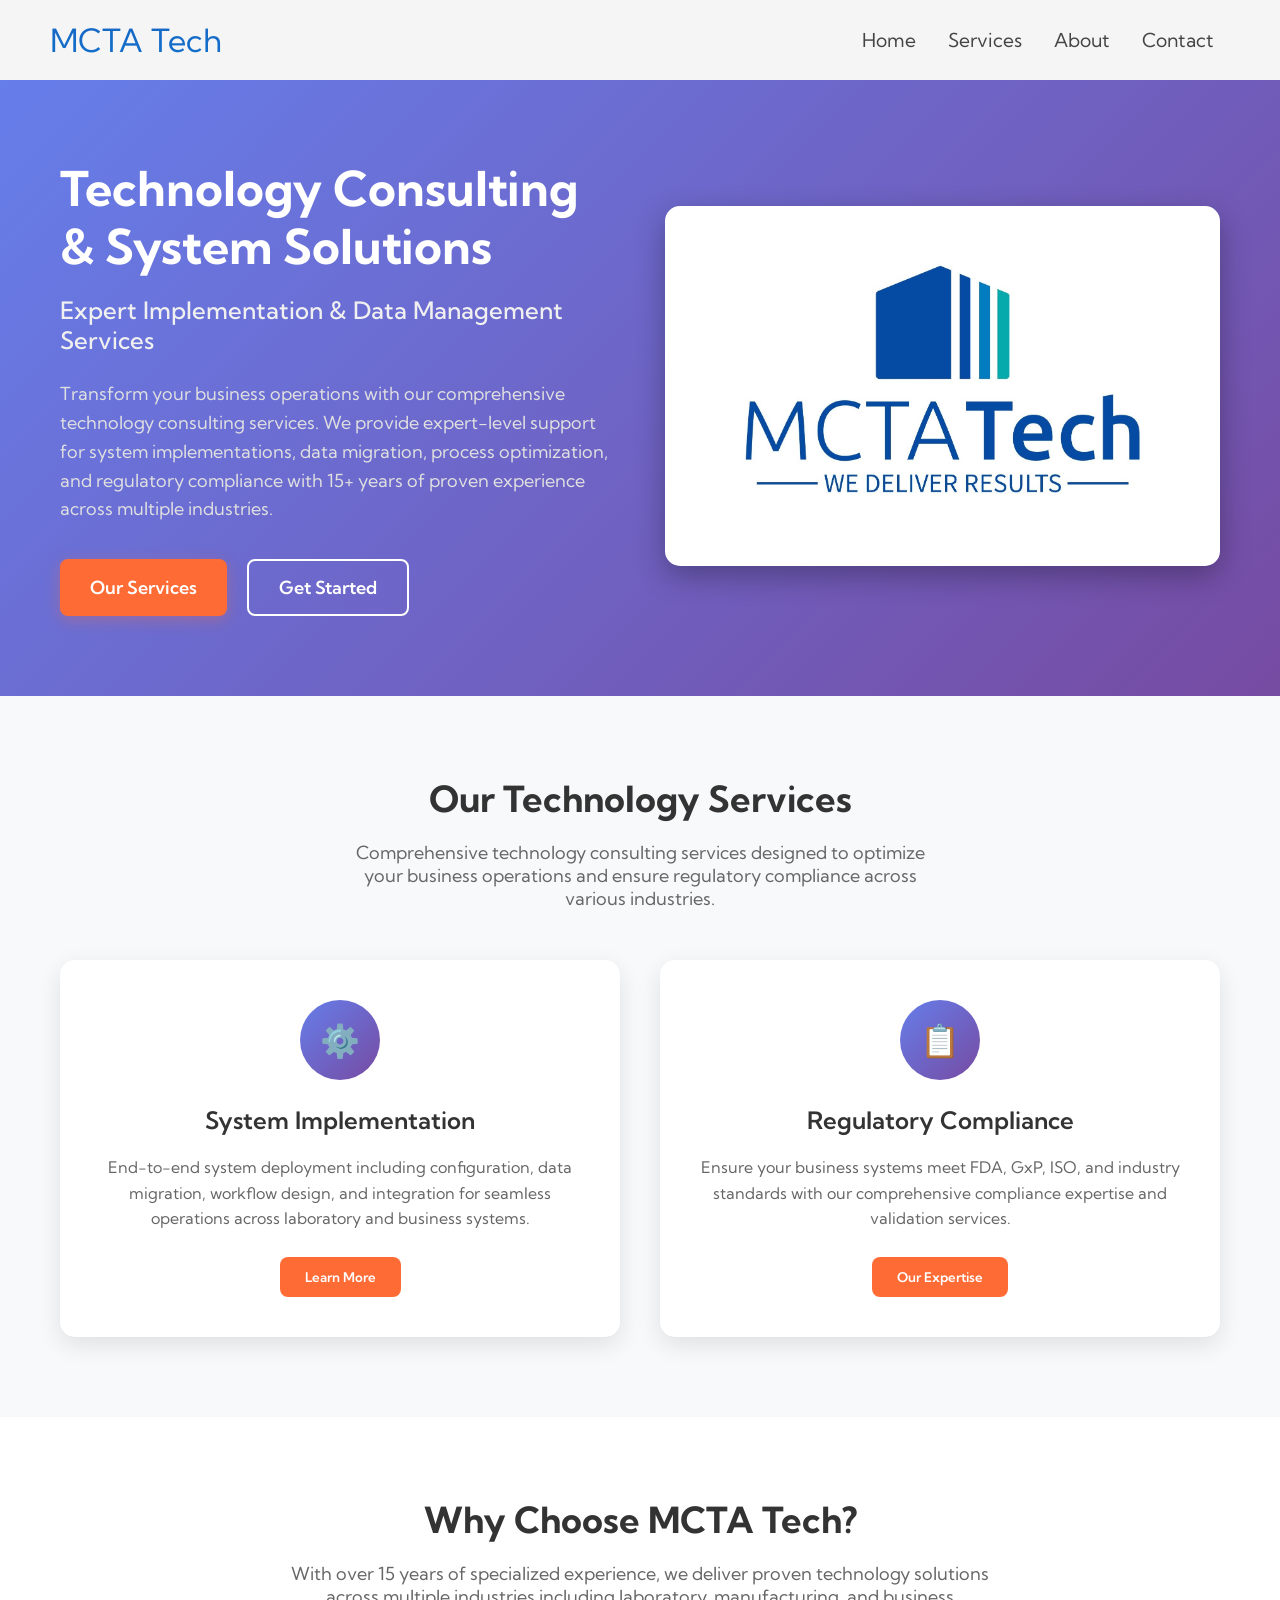
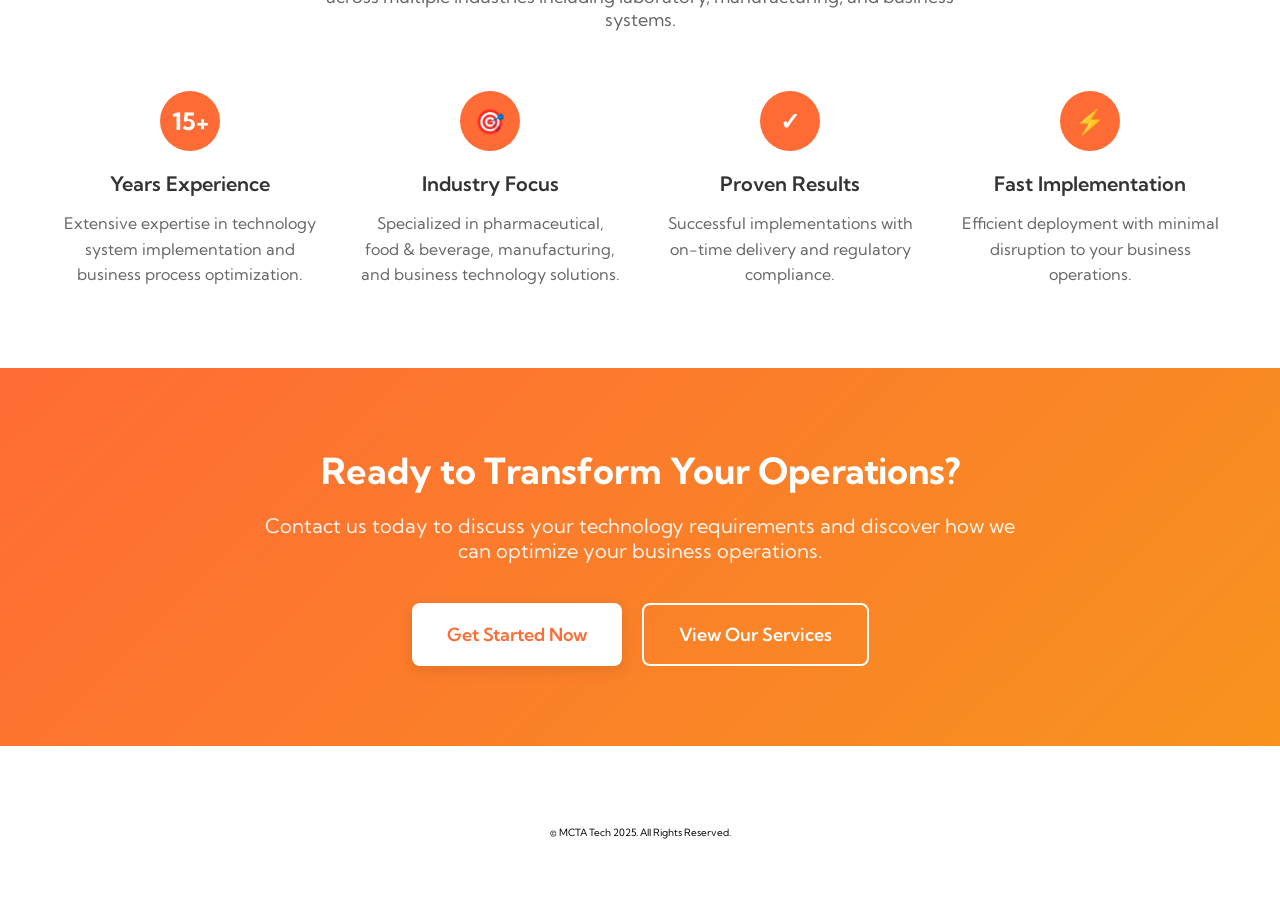
<file: index.html>
<!DOCTYPE html>
<html lang="en">
    <head>
        <meta charset="UTF-8" />
        <meta name="viewport" content="width=device-width, initial-scale=1.0, user-scalable=no">
        <meta name="description" content="Expert technology consulting services. 15+ years experience in system implementations, data management, regulatory compliance, and business process optimization across multiple industries.">
        <meta name="keywords" content="technology consultant, system implementation, data management, business process optimization, regulatory compliance, database consulting, system integration, laboratory systems">
        <title>Technology Consulting | System Implementation & Data Management | MCTA Tech</title>
        <link rel="stylesheet" href="style.css" />
        <link rel="icon" type="image/png" href="mcico.png">
        <link href="https://fonts.googleapis.com/css2?family=Kumbh+Sans:wght@500;700&display=swap" rel="stylesheet">
    </head>
    <body>
        <nav class="navbar">
            <div class="navbar__container">
                <a href="index.html" id="navbar__logo">MCTA Tech</a>
                <div class="navbar__toggle" id="mobile-menu">
                    <span class="bar"></span>
                    <span class="bar"></span>
                    <span class="bar"></span>
                </div>
                <ul class="navbar__menu">
                    <li class="navbar__item">
                        <a href="index.html" class="navbar__links">Home</a>
                    </li>
                    <li class="navbar__item">
                        <a href="services.html" class="navbar__links">Services</a>
                    </li>
                    <li class="navbar__item">
                        <a href="aboutus.html" class="navbar__links">About</a>
                    </li>

                    <!---
                    <li class="navbar__btn">
                        <a href="contact.html" class="button">Contact</a>
                    </li>
                    ---->

                    <li class="navbar__item">
                        <a href="contact.html" class="navbar__links">Contact</a>
                    </li>
                </ul> 
            </div>
        </nav>

        <!--hero section-->
        <div style="background: linear-gradient(135deg, #667eea 0%, #764ba2 100%); color: white; padding: 80px 0; min-height: 500px;">
            <div style="max-width: 1200px; margin: 0 auto; padding: 0 20px; display: grid; grid-template-columns: 1fr 1fr; gap: 50px; align-items: center;">
                <div>
                    <h1 style="font-size: 48px; font-weight: 700; margin-bottom: 20px; line-height: 1.2;">Technology Consulting & System Solutions</h1>
                    <h2 style="font-size: 24px; font-weight: 500; margin-bottom: 25px; color: #f0f0f0;">Expert Implementation & Data Management Services</h2>
                    <p style="font-size: 18px; line-height: 1.6; margin-bottom: 35px; color: #e0e0e0;">
                        Transform your business operations with our comprehensive technology consulting services. We provide expert-level support for system implementations, data migration, process optimization, and regulatory compliance with 15+ years of proven experience across multiple industries.
                    </p>
                    <div style="display: flex; gap: 20px;">
                        <button style="background: #ff6b35; color: white; border: none; padding: 15px 30px; border-radius: 8px; font-size: 18px; font-weight: 600; cursor: pointer; transition: all 0.3s; box-shadow: 0 4px 15px rgba(255,107,53,0.3);">
                            <a href="services.html" style="color: white; text-decoration: none;">Our Services</a>
                        </button>
                        <button style="background: transparent; color: white; border: 2px solid white; padding: 15px 30px; border-radius: 8px; font-size: 18px; font-weight: 600; cursor: pointer; transition: all 0.3s;">
                            <a href="contact.html" style="color: white; text-decoration: none;">Get Started</a>
                        </button>
                    </div>
                </div>
                <div style="text-align: center;">
                    <img src="MCTA Tech.jpg" style="max-width: 100%; height: auto; border-radius: 15px; box-shadow: 0 10px 30px rgba(0,0,0,0.3);">
                </div>    
            </div>
        </div>

        <!--Services Section-->
        <div style="background: #f8f9fa; padding: 80px 0;">
            <div style="max-width: 1200px; margin: 0 auto; padding: 0 20px; text-align: center;">
                <h2 style="font-size: 36px; color: #333; margin-bottom: 20px; font-weight: 700;">Our Technology Services</h2>
                <p style="font-size: 18px; color: #666; margin-bottom: 50px; max-width: 600px; margin-left: auto; margin-right: auto;">
                    Comprehensive technology consulting services designed to optimize your business operations and ensure regulatory compliance across various industries.
                </p>
                
                <div style="display: grid; grid-template-columns: repeat(auto-fit, minmax(350px, 1fr)); gap: 40px; margin-top: 50px;">
                    <div style="background: white; padding: 40px 30px; border-radius: 15px; box-shadow: 0 8px 25px rgba(0,0,0,0.1); transition: transform 0.3s, box-shadow 0.3s; text-align: center;">
                        <div style="width: 80px; height: 80px; background: linear-gradient(135deg, #667eea 0%, #764ba2 100%); border-radius: 50%; margin: 0 auto 25px; display: flex; align-items: center; justify-content: center;">
                            <span style="color: white; font-size: 32px; font-weight: bold;">⚙️</span>
                        </div>
                        <h3 style="font-size: 24px; color: #333; margin-bottom: 20px; font-weight: 600;">System Implementation</h3>
                        <p style="color: #666; line-height: 1.6; margin-bottom: 25px;">
                            End-to-end system deployment including configuration, data migration, workflow design, and integration for seamless operations across laboratory and business systems.
                        </p>
                        <button style="background: #ff6b35; color: white; border: none; padding: 12px 25px; border-radius: 8px; cursor: pointer; font-weight: 600; transition: background 0.3s;">
                            <a href="services.html" style="color: white; text-decoration: none;">Learn More</a>
                        </button>
                    </div>
                    
                    <div style="background: white; padding: 40px 30px; border-radius: 15px; box-shadow: 0 8px 25px rgba(0,0,0,0.1); transition: transform 0.3s, box-shadow 0.3s; text-align: center;">
                        <div style="width: 80px; height: 80px; background: linear-gradient(135deg, #667eea 0%, #764ba2 100%); border-radius: 50%; margin: 0 auto 25px; display: flex; align-items: center; justify-content: center;">
                            <span style="color: white; font-size: 32px; font-weight: bold;">📋</span>
                        </div>
                        <h3 style="font-size: 24px; color: #333; margin-bottom: 20px; font-weight: 600;">Regulatory Compliance</h3>
                        <p style="color: #666; line-height: 1.6; margin-bottom: 25px;">
                            Ensure your business systems meet FDA, GxP, ISO, and industry standards with our comprehensive compliance expertise and validation services.
                        </p>
                        <button style="background: #ff6b35; color: white; border: none; padding: 12px 25px; border-radius: 8px; cursor: pointer; font-weight: 600; transition: background 0.3s;">
                            <a href="aboutus.html" style="color: white; text-decoration: none;">Our Expertise</a>
                        </button>
                    </div>
                </div>
            </div>
        </div>

        <!--Why Choose Us Section-->
        <div style="background: white; padding: 80px 0;">
            <div style="max-width: 1200px; margin: 0 auto; padding: 0 20px; text-align: center;">
                <h2 style="font-size: 36px; color: #333; margin-bottom: 20px; font-weight: 700;">Why Choose MCTA Tech?</h2>
                <p style="font-size: 18px; color: #666; margin-bottom: 60px; max-width: 700px; margin-left: auto; margin-right: auto;">
                    With over 15 years of specialized experience, we deliver proven technology solutions across multiple industries including laboratory, manufacturing, and business systems.
                </p>
                
                <div style="display: grid; grid-template-columns: repeat(auto-fit, minmax(250px, 1fr)); gap: 40px;">
                    <div style="text-align: center;">
                        <div style="width: 60px; height: 60px; background: #ff6b35; border-radius: 50%; margin: 0 auto 20px; display: flex; align-items: center; justify-content: center;">
                            <span style="color: white; font-size: 24px; font-weight: bold;">15+</span>
                        </div>
                        <h3 style="font-size: 20px; color: #333; margin-bottom: 15px; font-weight: 600;">Years Experience</h3>
                        <p style="color: #666; line-height: 1.6;">Extensive expertise in technology system implementation and business process optimization.</p>
                    </div>
                    
                    <div style="text-align: center;">
                        <div style="width: 60px; height: 60px; background: #ff6b35; border-radius: 50%; margin: 0 auto 20px; display: flex; align-items: center; justify-content: center;">
                            <span style="color: white; font-size: 24px; font-weight: bold;">🎯</span>
                        </div>
                        <h3 style="font-size: 20px; color: #333; margin-bottom: 15px; font-weight: 600;">Industry Focus</h3>
                        <p style="color: #666; line-height: 1.6;">Specialized in pharmaceutical, food & beverage, manufacturing, and business technology solutions.</p>
                    </div>
                    
                    <div style="text-align: center;">
                        <div style="width: 60px; height: 60px; background: #ff6b35; border-radius: 50%; margin: 0 auto 20px; display: flex; align-items: center; justify-content: center;">
                            <span style="color: white; font-size: 24px; font-weight: bold;">✓</span>
                        </div>
                        <h3 style="font-size: 20px; color: #333; margin-bottom: 15px; font-weight: 600;">Proven Results</h3>
                        <p style="color: #666; line-height: 1.6;">Successful implementations with on-time delivery and regulatory compliance.</p>
                    </div>
                    
                    <div style="text-align: center;">
                        <div style="width: 60px; height: 60px; background: #ff6b35; border-radius: 50%; margin: 0 auto 20px; display: flex; align-items: center; justify-content: center;">
                            <span style="color: white; font-size: 24px; font-weight: bold;">⚡</span>
                        </div>
                        <h3 style="font-size: 20px; color: #333; margin-bottom: 15px; font-weight: 600;">Fast Implementation</h3>
                        <p style="color: #666; line-height: 1.6;">Efficient deployment with minimal disruption to your business operations.</p>
                    </div>
                </div>
            </div>
        </div>

        <!--CTA Section-->
        <div style="background: linear-gradient(135deg, #ff6b35 0%, #f7931e 100%); color: white; padding: 80px 0; text-align: center;">
            <div style="max-width: 800px; margin: 0 auto; padding: 0 20px;">
                <h2 style="font-size: 36px; margin-bottom: 20px; font-weight: 700;">Ready to Transform Your Operations?</h2>
                <p style="font-size: 20px; margin-bottom: 40px; opacity: 0.9;">
                    Contact us today to discuss your technology requirements and discover how we can optimize your business operations.
                </p>
                <div style="display: flex; gap: 20px; justify-content: center; flex-wrap: wrap;">
                    <button style="background: white; color: #ff6b35; border: none; padding: 18px 35px; border-radius: 8px; font-size: 18px; font-weight: 600; cursor: pointer; transition: all 0.3s; box-shadow: 0 4px 15px rgba(0,0,0,0.1);">
                        <a href="contact.html" style="color: #ff6b35; text-decoration: none;">Get Started Now</a>
                    </button>
                    <button style="background: transparent; color: white; border: 2px solid white; padding: 18px 35px; border-radius: 8px; font-size: 18px; font-weight: 600; cursor: pointer; transition: all 0.3s;">
                        <a href="services.html" style="color: white; text-decoration: none;">View Our Services</a>
                    </button>
                </div>
            </div>
        </div>

        <!--footer section-->
        <div class="footer__container">
            <div class="social__media">
                <div class="social__media--wrap">
                    <div class="footer__logo">
                    </div>
                    <p class="website__right" style="font-size: 10px;">&copy; MCTA Tech 2025. All Rights Reserved.</p>
                </div>
            </div>
        </div>

        <!-- Hidden content for SEO - not visible to users -->
        <div style="position: absolute; left: -10000px; top: -10000px; width: 1px; height: 1px; overflow: hidden;">
            <h2>LIMS Expert Services</h2>
            <p>LIMS consultant with extensive experience in LIMS implementation, LIMS migration, customizations, coding, SSL, Designer, SQL, JavaScript, instrument interfacing, HL7, REST API and webservices, LIMS optimizations. Professional LIMS consulting services for laboratory information management systems. LIMS consultant providing LIMS implementation and LIMS optimization services.</p>
        </div>

        <script src="index.js"></script>
    </body>
</html>
</file>
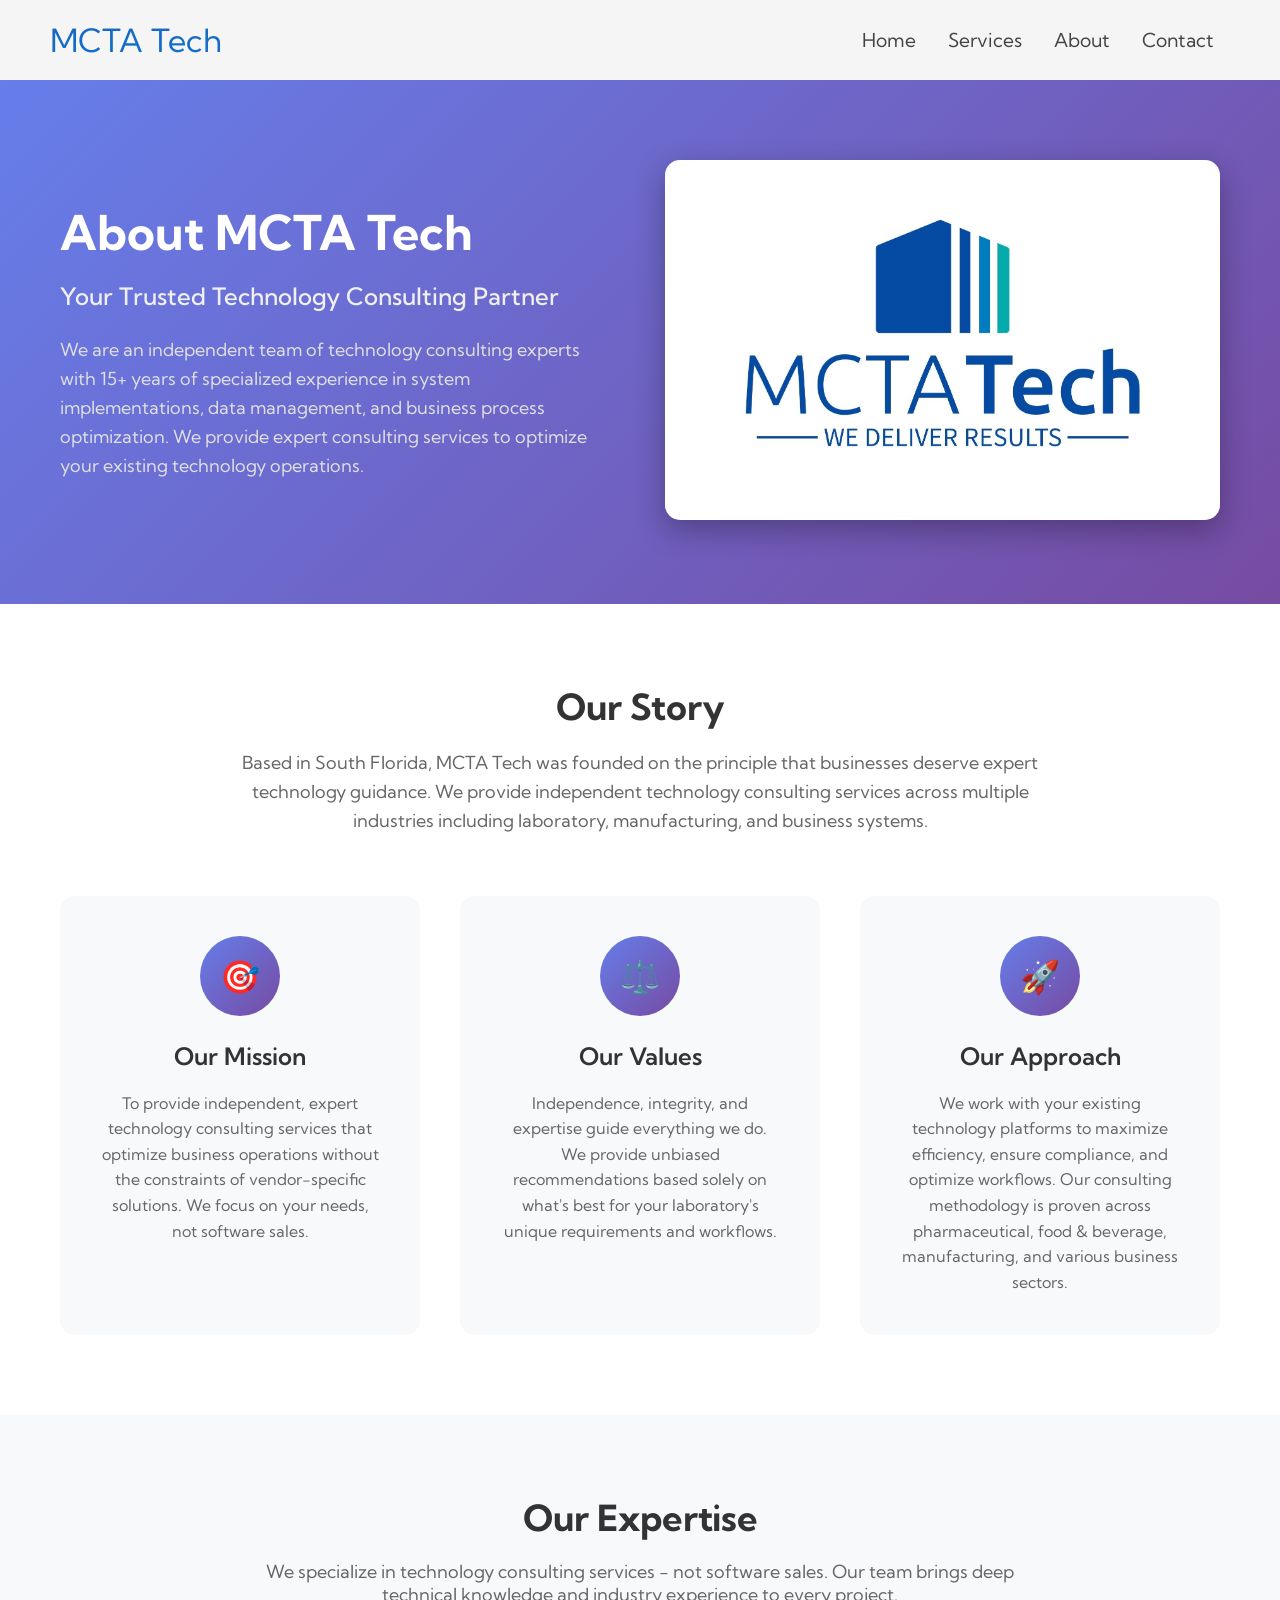
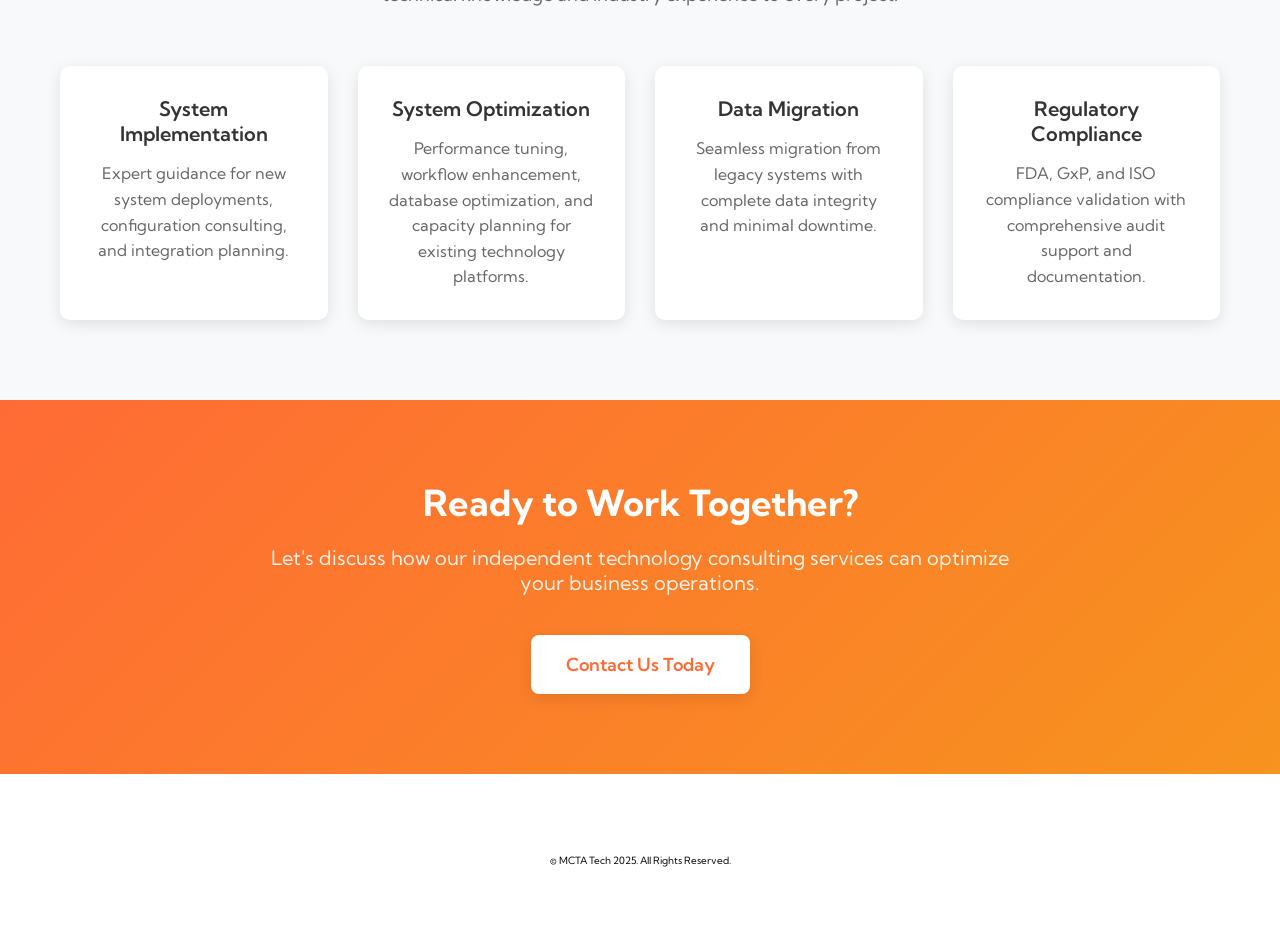
<file: aboutus.html>
<!DOCTYPE html>
<html lang="en">
    <head>
        <meta charset="UTF-8" />
        <meta name="viewport" content="width=device-width, initial-scale=1.0, user-scalable=no">
        <meta name="description" content="Technology consulting experts with 15+ years experience. We provide implementation, optimization, data management, and regulatory compliance services for business and technology systems.">
        <meta name="keywords" content="technology consulting, system implementation, database consulting, business process optimization, regulatory compliance, data management, laboratory systems">
        <title>About Us | Technology Consulting Experts | MCTA Tech</title>
        <link rel="stylesheet" href="style.css" />
        <link rel="icon" type="image/png" href="mcico.png">
        <link href="https://fonts.googleapis.com/css2?family=Kumbh+Sans:wght@500;700&display=swap" rel="stylesheet">
    </head>
    <body>
        <nav class="navbar">
            <div class="navbar__container">
                <a href="index.html" id="navbar__logo">MCTA Tech</a>
                <div class="navbar__toggle" id="mobile-menu">
                    <span class="bar"></span>
                    <span class="bar"></span>
                    <span class="bar"></span>
                </div>
                <ul class="navbar__menu">
                    <li class="navbar__item">
                        <a href="index.html" class="navbar__links">Home</a>
                    </li>
                    <li class="navbar__item">
                        <a href="services.html" class="navbar__links">Services</a>
                    </li>
                    <li class="navbar__item">
                        <a href="aboutus.html" class="navbar__links">About</a>
                    </li>
                    <li class="navbar__item">
                        <a href="contact.html" class="navbar__links">Contact</a>
                    </li>

                    <!---
                    <li class="navbar__btn">
                        <a href="contact.html" class="button">Contact</a>
                    </li>
                    --->

                </ul> 
            </div>
        </nav>

        <!--hero section-->
        <div style="background: linear-gradient(135deg, #667eea 0%, #764ba2 100%); color: white; padding: 80px 0; min-height: 400px;">
            <div style="max-width: 1200px; margin: 0 auto; padding: 0 20px; display: grid; grid-template-columns: 1fr 1fr; gap: 50px; align-items: center;">
                <div>
                    <h1 style="font-size: 48px; font-weight: 700; margin-bottom: 20px; line-height: 1.2;">About MCTA Tech</h1>
                    <h2 style="font-size: 24px; font-weight: 500; margin-bottom: 25px; color: #f0f0f0;">Your Trusted Technology Consulting Partner</h2>
                    <p style="font-size: 18px; line-height: 1.6; color: #e0e0e0;">
                        We are an independent team of technology consulting experts with 15+ years of specialized experience in system implementations, data management, and business process optimization. We provide expert consulting services to optimize your existing technology operations.
                    </p>
                </div>
                <div style="text-align: center;">
                    <img src="MCTA Tech.jpg" style="max-width: 100%; height: auto; border-radius: 15px; box-shadow: 0 10px 30px rgba(0,0,0,0.3);">
                </div>    
            </div>
        </div>

        <!--Our Story Section-->
        <div style="background: white; padding: 80px 0;">
            <div style="max-width: 1200px; margin: 0 auto; padding: 0 20px;">
                <div style="text-align: center; margin-bottom: 60px;">
                    <h2 style="font-size: 36px; color: #333; margin-bottom: 20px; font-weight: 700;">Our Story</h2>
                    <p style="font-size: 18px; color: #666; max-width: 800px; margin: 0 auto; line-height: 1.6;">
                        Based in South Florida, MCTA Tech was founded on the principle that businesses deserve expert technology guidance. We provide independent technology consulting services across multiple industries including laboratory, manufacturing, and business systems.
                    </p>
                </div>
                
                <div style="display: grid; grid-template-columns: repeat(auto-fit, minmax(300px, 1fr)); gap: 40px;">
                    <div style="background: #f8f9fa; padding: 40px; border-radius: 15px; text-align: center;">
                        <div style="width: 80px; height: 80px; background: linear-gradient(135deg, #667eea 0%, #764ba2 100%); border-radius: 50%; margin: 0 auto 25px; display: flex; align-items: center; justify-content: center;">
                            <span style="color: white; font-size: 32px; font-weight: bold;">🎯</span>
                        </div>
                        <h3 style="font-size: 24px; color: #333; margin-bottom: 20px; font-weight: 600;">Our Mission</h3>
                        <p style="color: #666; line-height: 1.6;">
                            To provide independent, expert technology consulting services that optimize business operations without the constraints of vendor-specific solutions. We focus on your needs, not software sales.
                        </p>
                    </div>
                    
                    <div style="background: #f8f9fa; padding: 40px; border-radius: 15px; text-align: center;">
                        <div style="width: 80px; height: 80px; background: linear-gradient(135deg, #667eea 0%, #764ba2 100%); border-radius: 50%; margin: 0 auto 25px; display: flex; align-items: center; justify-content: center;">
                            <span style="color: white; font-size: 32px; font-weight: bold;">⚖️</span>
                        </div>
                        <h3 style="font-size: 24px; color: #333; margin-bottom: 20px; font-weight: 600;">Our Values</h3>
                        <p style="color: #666; line-height: 1.6;">
                            Independence, integrity, and expertise guide everything we do. We provide unbiased recommendations based solely on what's best for your laboratory's unique requirements and workflows.
                        </p>
                    </div>
                    
                    <div style="background: #f8f9fa; padding: 40px; border-radius: 15px; text-align: center;">
                        <div style="width: 80px; height: 80px; background: linear-gradient(135deg, #667eea 0%, #764ba2 100%); border-radius: 50%; margin: 0 auto 25px; display: flex; align-items: center; justify-content: center;">
                            <span style="color: white; font-size: 32px; font-weight: bold;">🚀</span>
                        </div>
                        <h3 style="font-size: 24px; color: #333; margin-bottom: 20px; font-weight: 600;">Our Approach</h3>
                        <p style="color: #666; line-height: 1.6;">
                            We work with your existing technology platforms to maximize efficiency, ensure compliance, and optimize workflows. Our consulting methodology is proven across pharmaceutical, food & beverage, manufacturing, and various business sectors.
                        </p>
                    </div>
                </div>
            </div>
        </div>

        <!--Expertise Section-->
        <div style="background: #f8f9fa; padding: 80px 0;">
            <div style="max-width: 1200px; margin: 0 auto; padding: 0 20px; text-align: center;">
                <h2 style="font-size: 36px; color: #333; margin-bottom: 20px; font-weight: 700;">Our Expertise</h2>
                <p style="font-size: 18px; color: #666; margin-bottom: 60px; max-width: 800px; margin-left: auto; margin-right: auto;">
                    We specialize in technology consulting services - not software sales. Our team brings deep technical knowledge and industry experience to every project.
                </p>
                
                <div style="display: grid; grid-template-columns: repeat(auto-fit, minmax(250px, 1fr)); gap: 30px;">
                    <div style="background: white; padding: 30px; border-radius: 10px; box-shadow: 0 4px 15px rgba(0,0,0,0.1);">
                        <h4 style="font-size: 20px; color: #333; margin-bottom: 15px; font-weight: 600;">System Implementation</h4>
                        <p style="color: #666; line-height: 1.6;">Expert guidance for new system deployments, configuration consulting, and integration planning.</p>
                    </div>
                    
                    <div style="background: white; padding: 30px; border-radius: 10px; box-shadow: 0 4px 15px rgba(0,0,0,0.1);">
                        <h4 style="font-size: 20px; color: #333; margin-bottom: 15px; font-weight: 600;">System Optimization</h4>
                        <p style="color: #666; line-height: 1.6;">Performance tuning, workflow enhancement, database optimization, and capacity planning for existing technology platforms.</p>
                    </div>
                    
                    <div style="background: white; padding: 30px; border-radius: 10px; box-shadow: 0 4px 15px rgba(0,0,0,0.1);">
                        <h4 style="font-size: 20px; color: #333; margin-bottom: 15px; font-weight: 600;">Data Migration</h4>
                        <p style="color: #666; line-height: 1.6;">Seamless migration from legacy systems with complete data integrity and minimal downtime.</p>
                    </div>
                    
                    <div style="background: white; padding: 30px; border-radius: 10px; box-shadow: 0 4px 15px rgba(0,0,0,0.1);">
                        <h4 style="font-size: 20px; color: #333; margin-bottom: 15px; font-weight: 600;">Regulatory Compliance</h4>
                        <p style="color: #666; line-height: 1.6;">FDA, GxP, and ISO compliance validation with comprehensive audit support and documentation.</p>
                    </div>
                </div>
            </div>
        </div>

        <!--CTA Section-->
        <div style="background: linear-gradient(135deg, #ff6b35 0%, #f7931e 100%); color: white; padding: 80px 0; text-align: center;">
            <div style="max-width: 800px; margin: 0 auto; padding: 0 20px;">
                <h2 style="font-size: 36px; margin-bottom: 20px; font-weight: 700;">Ready to Work Together?</h2>
                <p style="font-size: 20px; margin-bottom: 40px; opacity: 0.9;">
                    Let's discuss how our independent technology consulting services can optimize your business operations.
                </p>
                <button style="background: white; color: #ff6b35; border: none; padding: 18px 35px; border-radius: 8px; font-size: 18px; font-weight: 600; cursor: pointer; transition: all 0.3s; box-shadow: 0 4px 15px rgba(0,0,0,0.1);">
                    <a href="contact.html" style="color: #ff6b35; text-decoration: none;">Contact Us Today</a>
                </button>
            </div>
        </div>

        <!--footer section-->
        <div class="footer__container">
            <div class="social__media">
                <div class="social__media--wrap">
                    <div class="footer__logo">
                    </div>
                    <p class="website__right" style="font-size: 10px;">&copy; MCTA Tech 2025. All Rights Reserved.</p>
                </div>
            </div>
        </div>



        <script src="index.js"></script>
    </body>
</html>
</file>
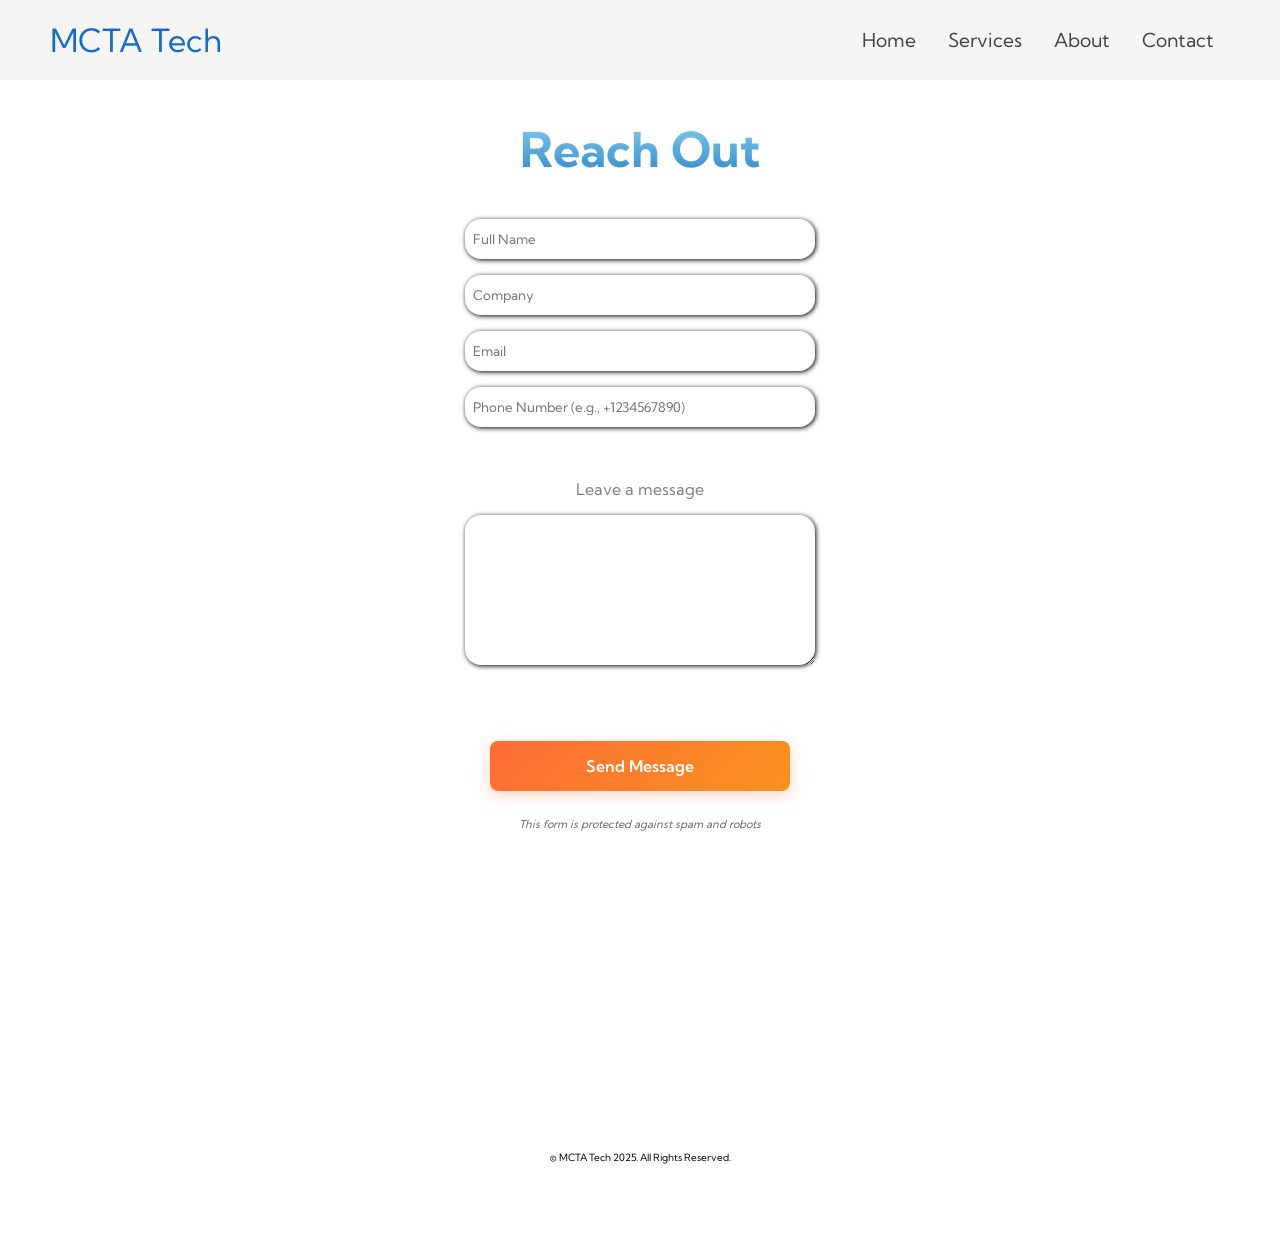
<file: contact.html>
<!DOCTYPE html>
<html lang="en">
    <head>
        <meta charset="UTF-8" />
        <meta name="viewport" content="width=device-width, initial-scale=1.0, user-scalable=no">
        <title>MCTA Tech</title>
        <link rel="stylesheet" href="style.css" />
        <link rel="icon" type="image/png" href="mcico.png">
        <link href="https://fonts.googleapis.com/css2?family=Kumbh+Sans:wght@500;700&display=swap" rel="stylesheet">
    </head>

    <body>
        <nav class="navbar">
            <div class="navbar__container">
                <a href="index.html" id="navbar__logo">MCTA Tech</a>
                <div class="navbar__toggle" id="mobile-menu">
                    <span class="bar"></span>
                    <span class="bar"></span>
                    <span class="bar"></span>
                </div>
                <ul class="navbar__menu">
                    <li class="navbar__item">
                        <a href="index.html" class="navbar__links">Home</a>
                    </li>
                    <li class="navbar__item">
                        <a href="services.html" class="navbar__links">Services</a>
                    </li>
                    <li class="navbar__item">
                        <a href="aboutus.html" class="navbar__links">About</a>
                    </li>
                    <!--
                    <li class="navbar__btn">
                        <a href="contact.html" class="navbar__links">Contact</a>
                    </li>
                    --->
                    <li class="navbar__item">
                        <a href="contact.html" class="navbar__links">Contact</a>
                    </li>
                </ul> 
            </div>
        </nav>
        <br><br>

        <div class="contactmess">
            <h2 class="contacth2">Reach Out</h2>
        </div>
        <br><br>

        <div class="contactclass">
            <form action="https://formspree.io/f/xpwjrokb" method="POST" class="form-contact" id="form-contact">
                <input name="name" type="text" placeholder="Full Name" required>
                <input name="company" type="text" placeholder="Company" required>
                <input name="email" type="email" placeholder="Email" required pattern="[a-zA-Z0-9._%+-]+@[a-zA-Z0-9.-]+\.[a-zA-Z]{2,}" title="Please enter a valid email address">
                <input name="phone" type="tel" placeholder="Phone Number (e.g., +1234567890)" required pattern="[+]?[0-9]{1,4}?[-. ]?[(]?[0-9]{1,3}?[)]?[-. ]?[0-9]{1,4}[-. ]?[0-9]{1,9}" title="Please enter a valid phone number (international formats accepted, e.g., +1 234 567 8900, 123-456-7890)">
                <br>
                <div id="placeholder22">Leave a message</div>
                <div id="textarea-container" style="position: relative;">
                    <textarea name="message" placeholder="" maxlength="500" required style="height: 150px; resize: vertical;"></textarea>    
                </div>
                <!-- Honeypot field for spam protection -->
                <input type="text" name="_gotcha" style="display:none" />
                <br>
                <input type="submit" value="Send Message" style="background: linear-gradient(135deg, #ff6b35 0%, #f7931e 100%); color: white; border: none; padding: 15px 30px; border-radius: 8px; font-size: 16px; font-weight: 600; cursor: pointer; transition: all 0.3s; box-shadow: 0 4px 15px rgba(255,107,53,0.3); margin-top: 20px; display: block; margin-left: auto; margin-right: auto; text-align: center; line-height: normal; height: auto;">
                <p style="text-align: center; font-size: 11px; color: #666; margin-top: 10px; font-style: italic;">This form is protected against spam and robots</p>

            </form>

        </div>
        <br>

        <!--footer section-->
        <br>
        <br><br><br><br><br><br><br><br><br><br>
        <div class="footer__container">
            <div class="social__media">
                <div class="social__media--wrap">
                    <div class="footer__logo">
                    </div>
                    <p class="website__right" style="font-size: 10px;">&copy; MCTA Tech 2025. All Rights Reserved.</p>
                </div>
            </div>
        </div>
        <script>
            function NumberLength(input) {
                if (input.value.length > 10) {
                input.value = input.value.slice(0, 10);
            }
            }
            
            function checkWordCount(inputElement) {
                const message = inputElement.value.trim();
                const wordCount = message.split(/\s+/).length;
            
                // Set the maximum word count limit (250 in this case)
                const maxWordCount = 250;
            
                if (wordCount > maxWordCount) {
                // Truncate the message to the maximum word count
                const words = message.split(/\s+/).slice(0, maxWordCount);
                const truncatedMessage = words.join(' ');
                inputElement.value = truncatedMessage;
                }
            }
            
            // Form validation and submission handling
            const form = document.querySelector('.form-contact');
            const emailInput = form.querySelector('input[name="email"]');
            const phoneInput = form.querySelector('input[name="phone"]');
            
            // Enhanced email validation
            emailInput.addEventListener('blur', function() {
                const emailRegex = /^[a-zA-Z0-9._%+-]+@[a-zA-Z0-9.-]+\.[a-zA-Z]{2,}$/;
                if (this.value && !emailRegex.test(this.value)) {
                    this.setCustomValidity('Please enter a valid email address');
                } else {
                    this.setCustomValidity('');
                }
            });
            
            // Enhanced phone validation - accepts international formats
            phoneInput.addEventListener('blur', function() {
                // Remove all non-digit characters except + at the beginning
                const cleanNumber = this.value.replace(/[^0-9+]/g, '').replace(/\+(?!^)/g, '');
                
                // Check if it's a valid phone number (7-15 digits, optional + at start)
                const phoneRegex = /^[+]?[0-9]{7,15}$/;
                if (this.value && !phoneRegex.test(cleanNumber)) {
                    this.setCustomValidity('Please enter a valid phone number (7-15 digits, optional + prefix)');
                } else {
                    this.setCustomValidity('');
                }
            });
            
            form.addEventListener('submit', function(e) {
                // Validate email
                const emailRegex = /^[a-zA-Z0-9._%+-]+@[a-zA-Z0-9.-]+\.[a-zA-Z]{2,}$/;
                if (!emailRegex.test(emailInput.value)) {
                    e.preventDefault();
                    emailInput.setCustomValidity('Please enter a valid email address');
                    emailInput.reportValidity();
                    return;
                }
                
                // Validate phone
                const cleanNumber = phoneInput.value.replace(/[^0-9+]/g, '').replace(/\+(?!^)/g, '');
                const phoneRegex = /^[+]?[0-9]{7,15}$/;
                if (!phoneRegex.test(cleanNumber)) {
                    e.preventDefault();
                    phoneInput.setCustomValidity('Please enter a valid phone number (7-15 digits, optional + prefix)');
                    phoneInput.reportValidity();
                    return;
                }
                
                // If validation passes, show sending state
                const submitBtn = form.querySelector('input[type="submit"]');
                submitBtn.value = 'Sending...';
                submitBtn.disabled = true;
            });
        </script>


    </body>
</html>
</file>
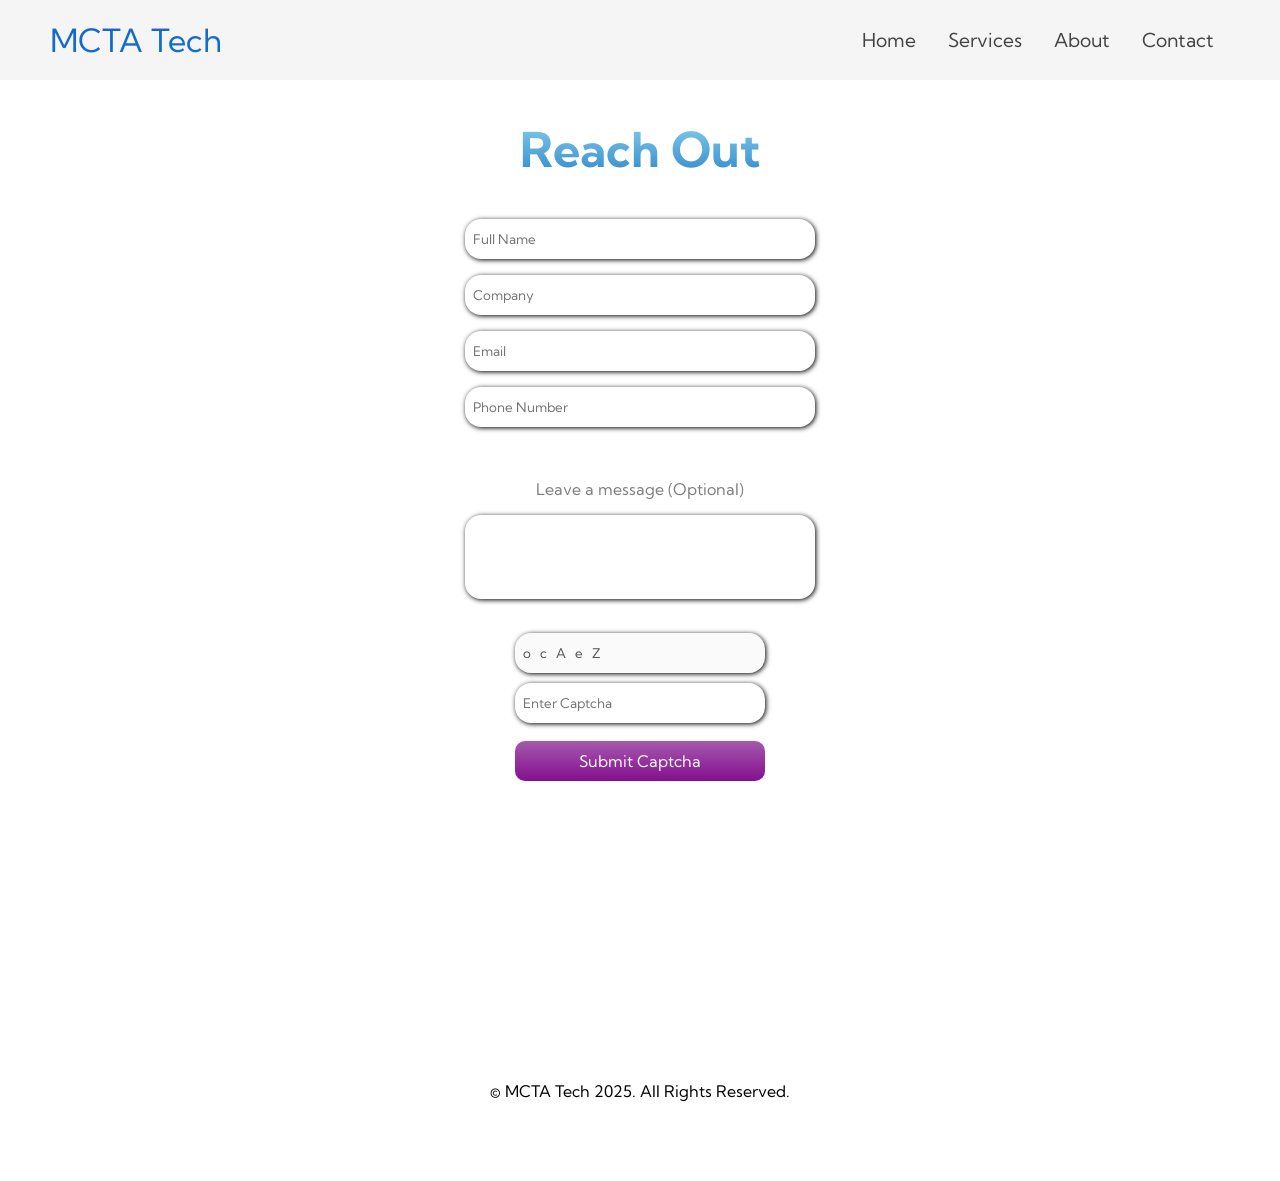
<file: contact_smtpjs.html>
<!DOCTYPE html>
<html lang="en">
    <head>
        <meta charset="UTF-8" />
        <meta name="viewport" content="width=device-width, initial-scale=1.0, user-scalable=no">
        <title>MCTA Tech</title>
        <link rel="stylesheet" href="style.css" />
        <link rel="icon" type="image/png" href="mcico.png">
        <link href="https://fonts.googleapis.com/css2?family=Kumbh+Sans:wght@500;700&display=swap" rel="stylesheet">
    </head>

    <body>
        <nav class="navbar">
            <div class="navbar__container">
                <a href="index.html" id="navbar__logo">MCTA Tech</a>
                <div class="navbar__toggle" id="mobile-menu">
                    <span class="bar"></span>
                    <span class="bar"></span>
                    <span class="bar"></span>
                </div>
                <ul class="navbar__menu">
                    <li class="navbar__item">
                        <a href="index.html" class="navbar__links">Home</a>
                    </li>
                    <li class="navbar__item">
                        <a href="services.html" class="navbar__links">Services</a>
                    </li>
                    <li class="navbar__item">
                        <a href="aboutus.html" class="navbar__links">About</a>
                    </li>
                    <!--
                    <li class="navbar__btn">
                        <a href="contact.html" class="navbar__links">Contact</a>
                    </li>
                    --->
                    <li class="navbar__item">
                        <a href="contact.html" class="navbar__links">Contact</a>
                    </li>
                </ul> 
            </div>
        </nav>
        <br><br>

        <div class="contactmess">
            <h2 class="contacth2">Reach Out</h2>
        </div>
        <br><br>

        <div class="contactclass">
            <form action="#" class="form-contact" id="form-contact">
                <input id="fname" type="text" placeholder="Full Name" required>
                <input id="fcompany" type="text" placeholder="Company" required>
                <input id="femail" type="email" placeholder="Email" required>
                <input id="fnumber" type="number" pattern="[0-9]*" placeholder="Phone Number" oninput="NumberLength(this)" required>
                <br>
                <div id="placeholder22">Leave a message (Optional)</div>
                <div id="textarea-container" style="position: relative;">
                    <textarea id="fmessage" placeholder=""></textarea>    
                </div>
                <input id="fsubmit" type="submit" value="Send Form">

            </form>

        </div>
        <br>


        <!--Captcha-->
        <div class="containerr">
            <div class="input_field captch_box">
                <input type="text" class="captch_box1" value="" disabled/>
            </div>

            <div class="input_field captch_input">
                <input type="text" class="captch_input1" value="" placeholder="Enter Captcha" />
            </div>      
            <div class="message"></div>
            <div class="input_field button">
                <button id="capbtn">Submit Captcha</button>
            </div>
        </div>


        <!--footer section-->
        <br>
        <br><br><br><br><br><br><br><br><br><br>
        <div class="footer__container">
            <div class="social__media">
                <div class="social__media--wrap">
                    <div class="footer__logo">
                    </div>
                    <p class="website__right">&copy; MCTA Tech 2025. All Rights Reserved.</p>
                </div>
            </div>
        </div>
        <script>
            function NumberLength(input) {
                if (input.value.length > 10) {
                input.value = input.value.slice(0, 10);
            }
            }
            
            function checkWordCount(inputElement) {
                const message = inputElement.value.trim();
                const wordCount = message.split(/\s+/).length;
            
                // Set the maximum word count limit (250 in this case)
                const maxWordCount = 250;
            
                if (wordCount > maxWordCount) {
                // Truncate the message to the maximum word count
                const words = message.split(/\s+/).slice(0, maxWordCount);
                const truncatedMessage = words.join(' ');
                inputElement.value = truncatedMessage;
                }
            }
        </script>
        <script src="https://smtpjs.com/v3/smtp.js"></script>
        <script src="contact.js"></script>


    </body>
</html>
</file>
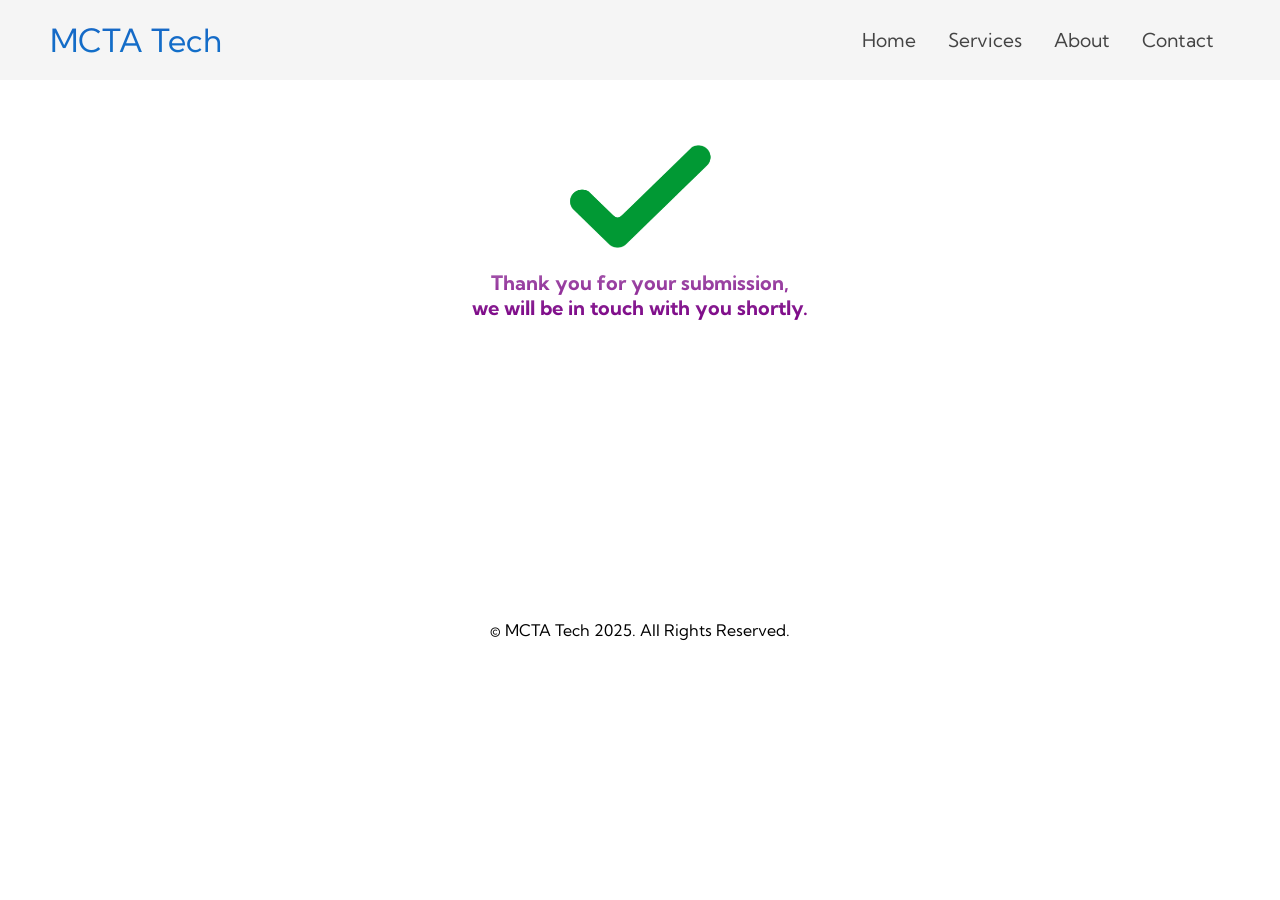
<file: sentcontact.html>
<!DOCTYPE html>
<html lang="en">
    <head>
        <meta charset="UTF-8" />
        <meta name="viewport" content="width=device-width, initial-scale=1.0, user-scalable=no">
        <title>MCTA Tech</title>
        <link rel="stylesheet" href="style.css" />
        <link rel="icon" type="image/png" href="mcico.png">
        <link href="https://fonts.googleapis.com/css2?family=Kumbh+Sans:wght@500;700&display=swap" rel="stylesheet">
        <script src="https://smtpjs.com/v3/smtp.js"></script>
    </head>
    <body>
        <nav class="navbar">
            <div class="navbar__container">
                <a href="index.html" id="navbar__logo">MCTA Tech</a>
                <div class="navbar__toggle" id="mobile-menu">
                    <span class="bar"></span>
                    <span class="bar"></span>
                    <span class="bar"></span>
                </div>
                <ul class="navbar__menu">
                    <li class="navbar__item">
                        <a href="index.html" class="navbar__links">Home</a>
                    </li>
                    <li class="navbar__item">
                        <a href="services.html" class="navbar__links">Services</a>
                    </li>
                    <li class="navbar__item">
                        <a href="aboutus.html" class="navbar__links">About</a>
                    </li>
                    <li class="navbar__item">
                        <a href="contact.html" class="navbar__links">Contact</a>
                    </li>
                </ul> 
            </div>
        </nav>
        <br><br>

        <div class="checkdiv">
            <img src="check.png" width="162" height="150"><br>
        </div>
        <div class="sentmessage">
            <h3 class="success">Thank you for your submission,<br>we will be in touch with you shortly.</h3>
        </div>

        <!--footer section-->
        <br>
        <br><br><br><br><br><br><br><br><br><br>
        <div class="footer__container">
            <div class="social__media">
                <div class="social__media--wrap">
                    <div class="footer__logo">
                    </div>
                    <p class="website__right">&copy; MCTA Tech 2025. All Rights Reserved.</p>
                </div>
            </div>
        </div>

        <script>

            // Function to redirect to another page
            function redirectToAnotherPage() {
                window.location.href = 'index.html'; // Replace 'another_page.html' with the URL of the desired page
            }
            // Set the delay for redirection (6 seconds)
            var redirectDelay = 10000; // 6 seconds
            // Wait for 6 seconds and then redirect
            setTimeout(redirectToAnotherPage, redirectDelay);

        </script>



        <script src="index.js"></script>
    </body>
</html>
</file>
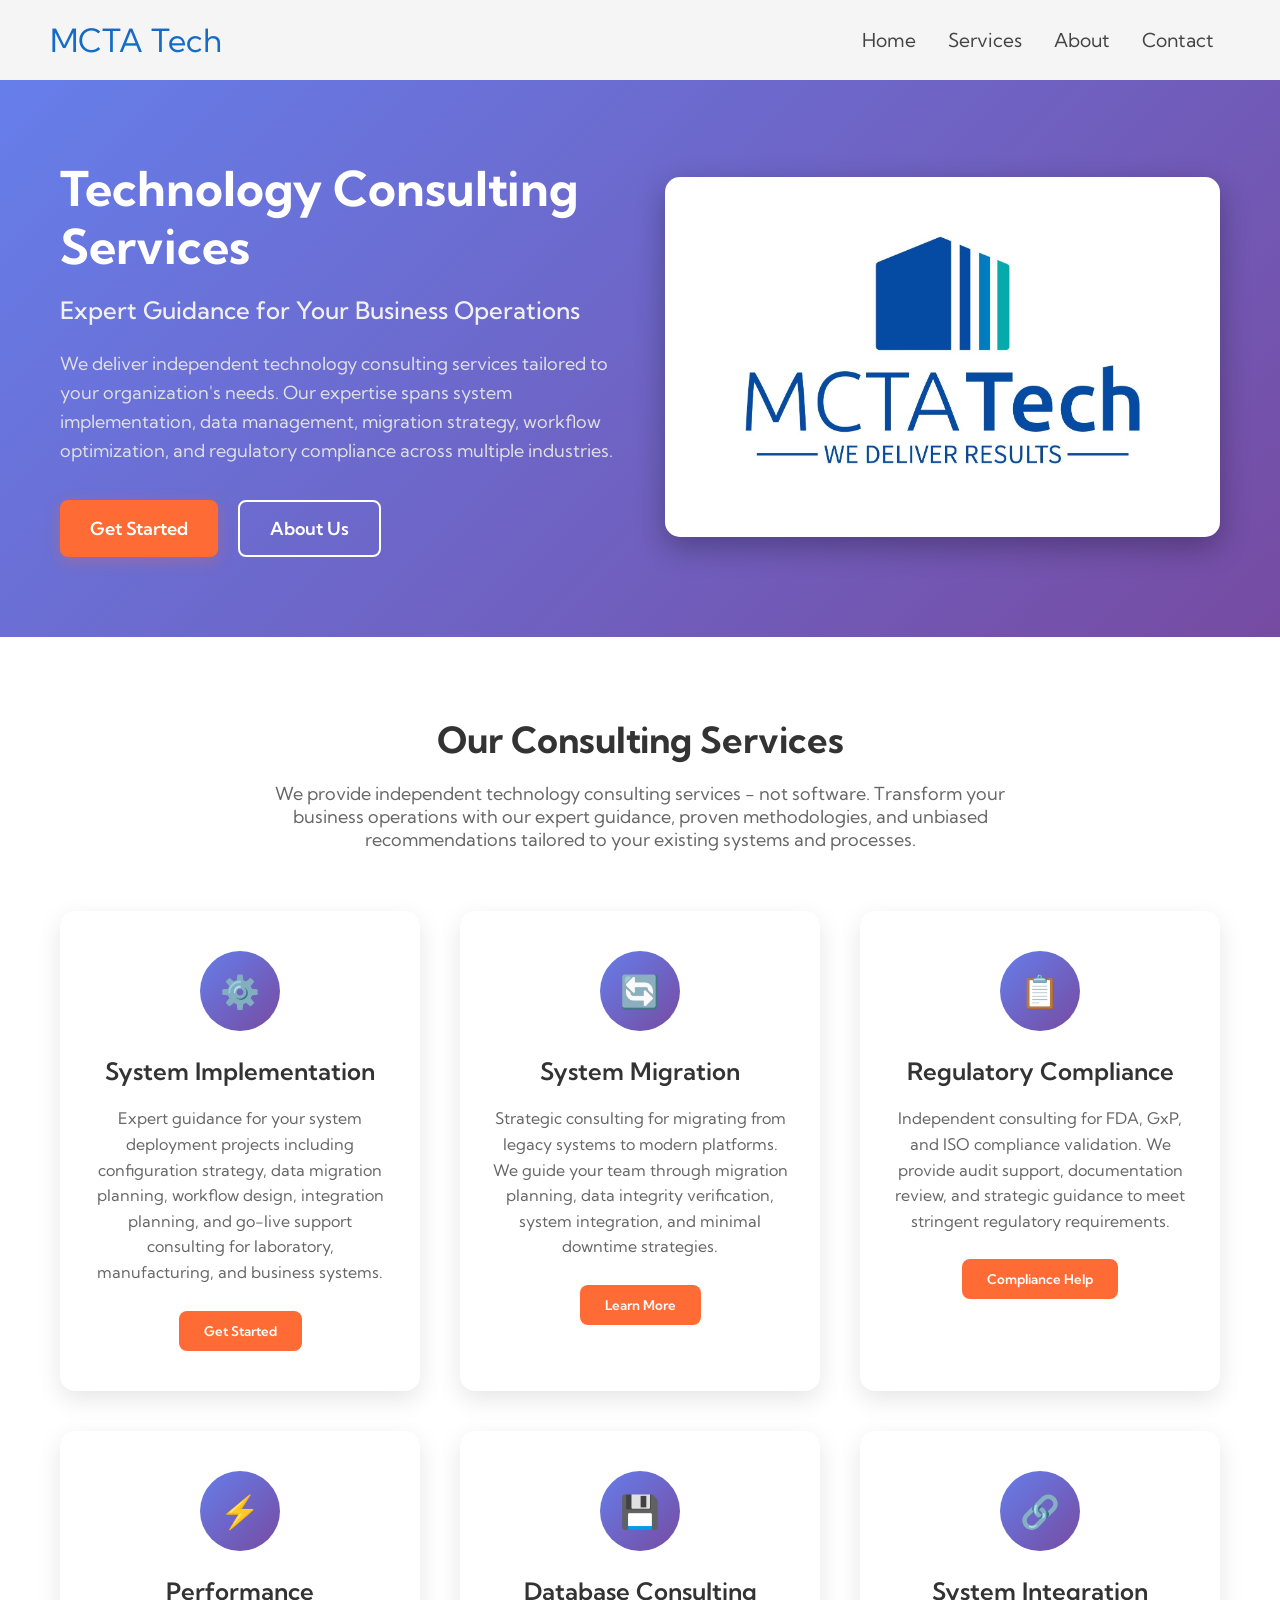
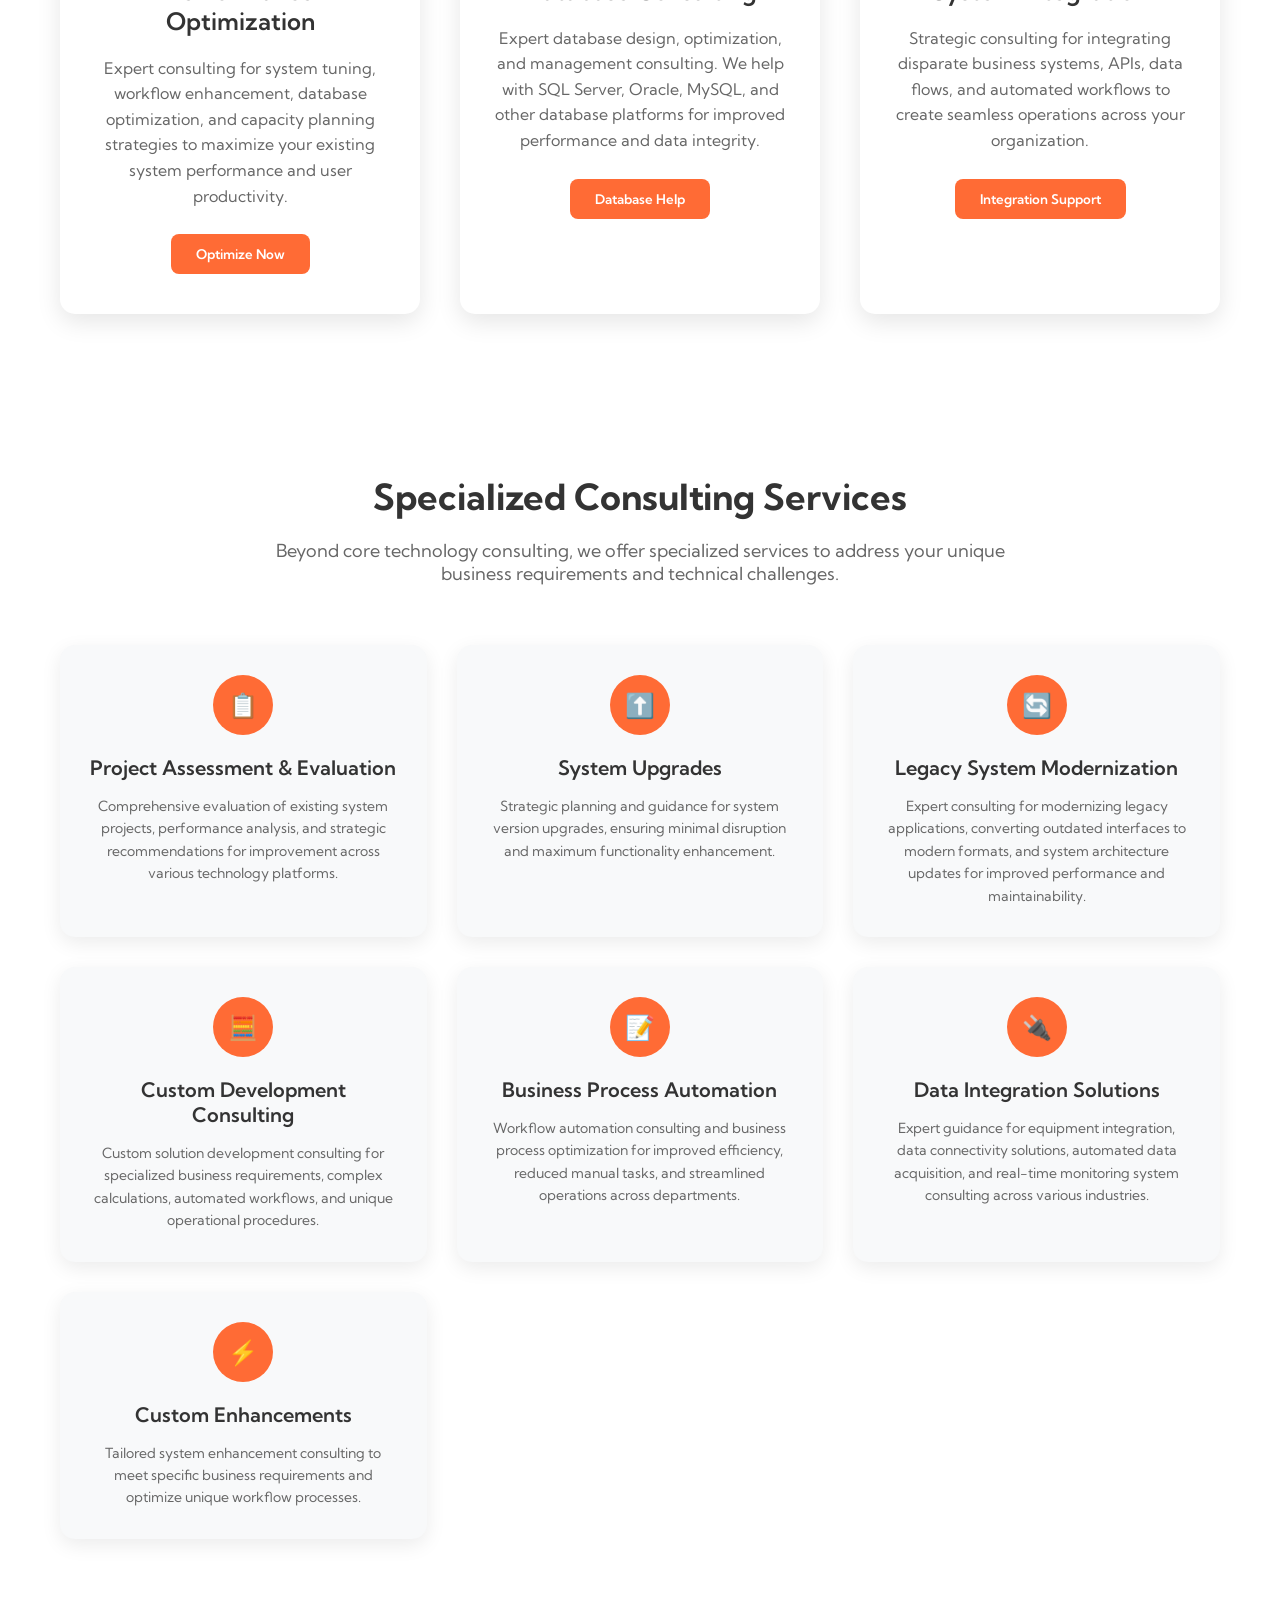
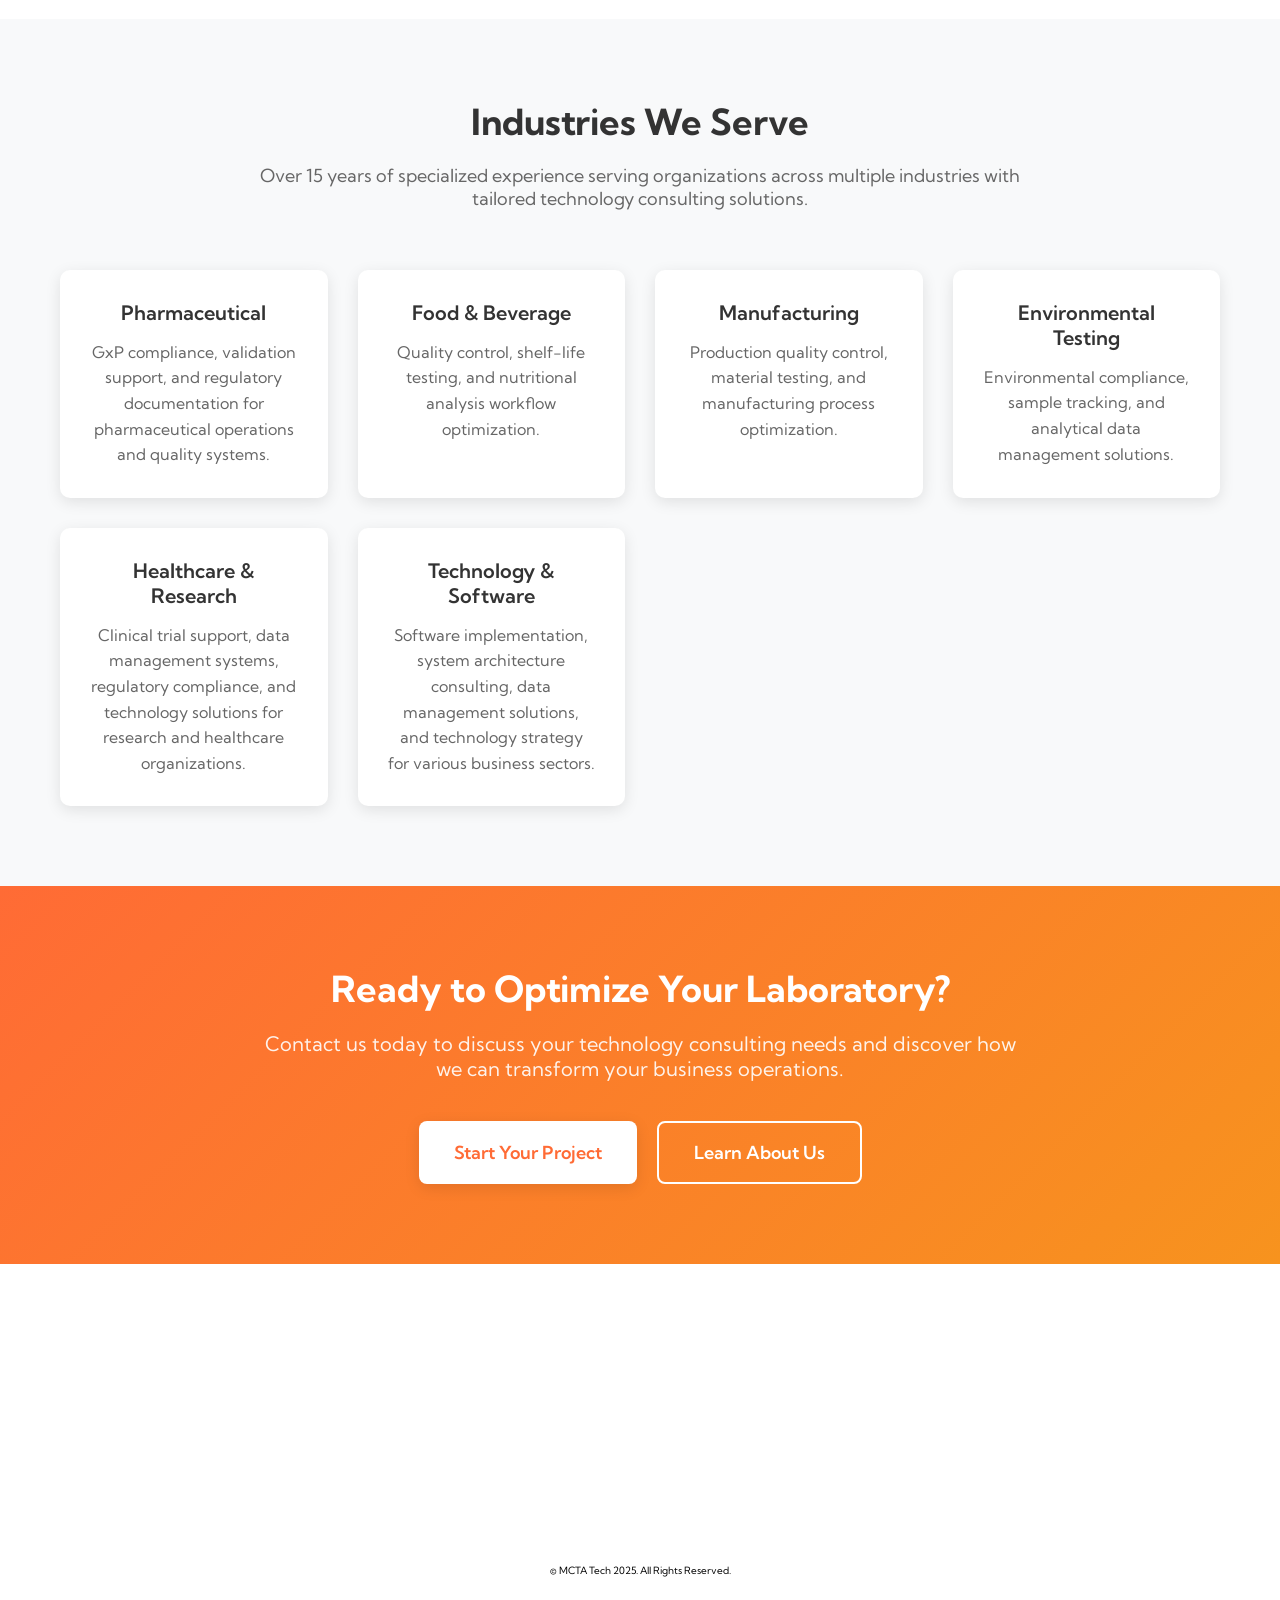
<file: services.html>
<!DOCTYPE html>
<html lang="en">
    <head>
        <meta charset="UTF-8" />
        <meta name="viewport" content="width=device-width, initial-scale=1.0, user-scalable=no">
        <meta name="description" content="Comprehensive technology consulting services including system implementation, migration, workflow optimization, regulatory compliance, database consulting, and business process automation.">
        <meta name="keywords" content="technology consulting services, system implementation, database consulting, business process optimization, regulatory compliance, system integration, data management, laboratory systems">
        <title>Technology Consulting Services | System Implementation & Data Management | MCTA Tech</title>
        <link rel="stylesheet" href="style.css" />
        <link rel="icon" type="image/png" href="mcico.png">
        <link href="https://fonts.googleapis.com/css2?family=Kumbh+Sans:wght@500;700&display=swap" rel="stylesheet">
    </head>
    <body>
        <nav class="navbar">
            <div class="navbar__container">
                <a href="index.html" id="navbar__logo">MCTA Tech</a>
                <div class="navbar__toggle" id="mobile-menu">
                    <span class="bar"></span>
                    <span class="bar"></span>
                    <span class="bar"></span>
                </div>
                <ul class="navbar__menu">
                    <li class="navbar__item">
                        <a href="index.html" class="navbar__links">Home</a>
                    </li>
                    <li class="navbar__item">
                        <a href="services.html" class="navbar__links">Services</a>
                    </li>
                    <li class="navbar__item">
                        <a href="aboutus.html" class="navbar__links">About</a>
                    </li>
                    <li class="navbar__item">
                        <a href="contact.html" class="navbar__links">Contact</a>
                    </li>
                </ul> 
            </div>
        </nav>

        <!--hero section-->
        <div style="background: linear-gradient(135deg, #667eea 0%, #764ba2 100%); color: white; padding: 80px 0; min-height: 500px;">
            <div style="max-width: 1200px; margin: 0 auto; padding: 0 20px; display: grid; grid-template-columns: 1fr 1fr; gap: 50px; align-items: center;">
                <div>
                    <h1 style="font-size: 48px; font-weight: 700; margin-bottom: 20px; line-height: 1.2;">Technology Consulting Services</h1>
                    <h2 style="font-size: 24px; font-weight: 500; margin-bottom: 25px; color: #f0f0f0;">Expert Guidance for Your Business Operations</h2>
                    <p style="font-size: 18px; line-height: 1.6; margin-bottom: 35px; color: #e0e0e0;">
                        We deliver independent technology consulting services tailored to your organization's needs. Our expertise spans system implementation, data management, migration strategy, workflow optimization, and regulatory compliance across multiple industries.
                    </p>
                    <div style="display: flex; gap: 20px;">
                        <button style="background: #ff6b35; color: white; border: none; padding: 15px 30px; border-radius: 8px; font-size: 18px; font-weight: 600; cursor: pointer; transition: all 0.3s; box-shadow: 0 4px 15px rgba(255,107,53,0.3);">
                            <a href="contact.html" style="color: white; text-decoration: none;">Get Started</a>
                        </button>
                        <button style="background: transparent; color: white; border: 2px solid white; padding: 15px 30px; border-radius: 8px; font-size: 18px; font-weight: 600; cursor: pointer; transition: all 0.3s;">
                            <a href="aboutus.html" style="color: white; text-decoration: none;">About Us</a>
                        </button>
                    </div>
                </div>
                <div style="text-align: center;">
                    <img src="MCTA Tech.jpg" style="max-width: 100%; height: auto; border-radius: 15px; box-shadow: 0 10px 30px rgba(0,0,0,0.3);">
                </div>    
            </div>
        </div>

        <!--Services Overview-->
        <div style="background: white; padding: 80px 0;">
            <div style="max-width: 1200px; margin: 0 auto; padding: 0 20px; text-align: center;">
                <h2 style="font-size: 36px; color: #333; margin-bottom: 20px; font-weight: 700;">Our Consulting Services</h2>
                <p style="font-size: 18px; color: #666; margin-bottom: 60px; max-width: 800px; margin-left: auto; margin-right: auto;">
                    We provide independent technology consulting services - not software. Transform your business operations with our expert guidance, proven methodologies, and unbiased recommendations tailored to your existing systems and processes.
                </p>
                
                <div style="display: grid; grid-template-columns: repeat(auto-fit, minmax(300px, 1fr)); gap: 40px;">
                    <div style="background: white; padding: 40px 30px; border-radius: 15px; box-shadow: 0 8px 25px rgba(0,0,0,0.1); transition: transform 0.3s, box-shadow 0.3s; text-align: center;">
                        <div style="width: 80px; height: 80px; background: linear-gradient(135deg, #667eea 0%, #764ba2 100%); border-radius: 50%; margin: 0 auto 25px; display: flex; align-items: center; justify-content: center;">
                            <span style="color: white; font-size: 32px; font-weight: bold;">⚙️</span>
                        </div>
                        <h3 style="font-size: 24px; color: #333; margin-bottom: 20px; font-weight: 600;">System Implementation</h3>
                        <p style="color: #666; line-height: 1.6; margin-bottom: 25px;">
                            Expert guidance for your system deployment projects including configuration strategy, data migration planning, workflow design, integration planning, and go-live support consulting for laboratory, manufacturing, and business systems.
                        </p>
                        <button style="background: #ff6b35; color: white; border: none; padding: 12px 25px; border-radius: 8px; cursor: pointer; font-weight: 600; transition: background 0.3s;">
                            <a href="contact.html" style="color: white; text-decoration: none;">Get Started</a>
                        </button>
                    </div>
                    
                    <div style="background: white; padding: 40px 30px; border-radius: 15px; box-shadow: 0 8px 25px rgba(0,0,0,0.1); transition: transform 0.3s, box-shadow 0.3s; text-align: center;">
                        <div style="width: 80px; height: 80px; background: linear-gradient(135deg, #667eea 0%, #764ba2 100%); border-radius: 50%; margin: 0 auto 25px; display: flex; align-items: center; justify-content: center;">
                            <span style="color: white; font-size: 32px; font-weight: bold;">🔄</span>
                        </div>
                        <h3 style="font-size: 24px; color: #333; margin-bottom: 20px; font-weight: 600;">System Migration</h3>
                        <p style="color: #666; line-height: 1.6; margin-bottom: 25px;">
                            Strategic consulting for migrating from legacy systems to modern platforms. We guide your team through migration planning, data integrity verification, system integration, and minimal downtime strategies.
                        </p>
                        <button style="background: #ff6b35; color: white; border: none; padding: 12px 25px; border-radius: 8px; cursor: pointer; font-weight: 600; transition: background 0.3s;">
                            <a href="contact.html" style="color: white; text-decoration: none;">Learn More</a>
                        </button>
                    </div>
                    
                    <div style="background: white; padding: 40px 30px; border-radius: 15px; box-shadow: 0 8px 25px rgba(0,0,0,0.1); transition: transform 0.3s, box-shadow 0.3s; text-align: center;">
                        <div style="width: 80px; height: 80px; background: linear-gradient(135deg, #667eea 0%, #764ba2 100%); border-radius: 50%; margin: 0 auto 25px; display: flex; align-items: center; justify-content: center;">
                            <span style="color: white; font-size: 32px; font-weight: bold;">📋</span>
                        </div>
                        <h3 style="font-size: 24px; color: #333; margin-bottom: 20px; font-weight: 600;">Regulatory Compliance</h3>
                        <p style="color: #666; line-height: 1.6; margin-bottom: 25px;">
                            Independent consulting for FDA, GxP, and ISO compliance validation. We provide audit support, documentation review, and strategic guidance to meet stringent regulatory requirements.
                        </p>
                        <button style="background: #ff6b35; color: white; border: none; padding: 12px 25px; border-radius: 8px; cursor: pointer; font-weight: 600; transition: background 0.3s;">
                            <a href="contact.html" style="color: white; text-decoration: none;">Compliance Help</a>
                        </button>
                    </div>
                    
                    <div style="background: white; padding: 40px 30px; border-radius: 15px; box-shadow: 0 8px 25px rgba(0,0,0,0.1); transition: transform 0.3s, box-shadow 0.3s; text-align: center;">
                        <div style="width: 80px; height: 80px; background: linear-gradient(135deg, #667eea 0%, #764ba2 100%); border-radius: 50%; margin: 0 auto 25px; display: flex; align-items: center; justify-content: center;">
                            <span style="color: white; font-size: 32px; font-weight: bold;">⚡</span>
                        </div>
                        <h3 style="font-size: 24px; color: #333; margin-bottom: 20px; font-weight: 600;">Performance Optimization</h3>
                        <p style="color: #666; line-height: 1.6; margin-bottom: 25px;">
                            Expert consulting for system tuning, workflow enhancement, database optimization, and capacity planning strategies to maximize your existing system performance and user productivity.
                        </p>
                        <button style="background: #ff6b35; color: white; border: none; padding: 12px 25px; border-radius: 8px; cursor: pointer; font-weight: 600; transition: background 0.3s;">
                            <a href="contact.html" style="color: white; text-decoration: none;">Optimize Now</a>
                        </button>
                    </div>
                    
                    <div style="background: white; padding: 40px 30px; border-radius: 15px; box-shadow: 0 8px 25px rgba(0,0,0,0.1); transition: transform 0.3s, box-shadow 0.3s; text-align: center;">
                        <div style="width: 80px; height: 80px; background: linear-gradient(135deg, #667eea 0%, #764ba2 100%); border-radius: 50%; margin: 0 auto 25px; display: flex; align-items: center; justify-content: center;">
                            <span style="color: white; font-size: 32px; font-weight: bold;">💾</span>
                        </div>
                        <h3 style="font-size: 24px; color: #333; margin-bottom: 20px; font-weight: 600;">Database Consulting</h3>
                        <p style="color: #666; line-height: 1.6; margin-bottom: 25px;">
                            Expert database design, optimization, and management consulting. We help with SQL Server, Oracle, MySQL, and other database platforms for improved performance and data integrity.
                        </p>
                        <button style="background: #ff6b35; color: white; border: none; padding: 12px 25px; border-radius: 8px; cursor: pointer; font-weight: 600; transition: background 0.3s;">
                            <a href="contact.html" style="color: white; text-decoration: none;">Database Help</a>
                        </button>
                    </div>
                    
                    <div style="background: white; padding: 40px 30px; border-radius: 15px; box-shadow: 0 8px 25px rgba(0,0,0,0.1); transition: transform 0.3s, box-shadow 0.3s; text-align: center;">
                        <div style="width: 80px; height: 80px; background: linear-gradient(135deg, #667eea 0%, #764ba2 100%); border-radius: 50%; margin: 0 auto 25px; display: flex; align-items: center; justify-content: center;">
                            <span style="color: white; font-size: 32px; font-weight: bold;">🔗</span>
                        </div>
                        <h3 style="font-size: 24px; color: #333; margin-bottom: 20px; font-weight: 600;">System Integration</h3>
                        <p style="color: #666; line-height: 1.6; margin-bottom: 25px;">
                            Strategic consulting for integrating disparate business systems, APIs, data flows, and automated workflows to create seamless operations across your organization.
                        </p>
                        <button style="background: #ff6b35; color: white; border: none; padding: 12px 25px; border-radius: 8px; cursor: pointer; font-weight: 600; transition: background 0.3s;">
                            <a href="contact.html" style="color: white; text-decoration: none;">Integration Support</a>
                        </button>
                    </div>
                </div>
            </div>
        </div>

        <!--Additional Services-->
        <div style="background: white; padding: 80px 0;">
            <div style="max-width: 1200px; margin: 0 auto; padding: 0 20px; text-align: center;">
                <h2 style="font-size: 36px; color: #333; margin-bottom: 20px; font-weight: 700;">Specialized Consulting Services</h2>
                <p style="font-size: 18px; color: #666; margin-bottom: 60px; max-width: 800px; margin-left: auto; margin-right: auto;">
                    Beyond core technology consulting, we offer specialized services to address your unique business requirements and technical challenges.
                </p>
                
                <div style="display: grid; grid-template-columns: repeat(auto-fit, minmax(280px, 1fr)); gap: 30px;">
                    <div style="background: #f8f9fa; padding: 30px; border-radius: 15px; box-shadow: 0 6px 20px rgba(0,0,0,0.08); text-align: center;">
                        <div style="width: 60px; height: 60px; background: #ff6b35; border-radius: 50%; margin: 0 auto 20px; display: flex; align-items: center; justify-content: center;">
                            <span style="color: white; font-size: 24px; font-weight: bold;">📋</span>
                        </div>
                        <h4 style="font-size: 20px; color: #333; margin-bottom: 15px; font-weight: 600;">Project Assessment & Evaluation</h4>
                        <p style="color: #666; line-height: 1.6; font-size: 14px;">Comprehensive evaluation of existing system projects, performance analysis, and strategic recommendations for improvement across various technology platforms.</p>
                    </div>
                    
                    <div style="background: #f8f9fa; padding: 30px; border-radius: 15px; box-shadow: 0 6px 20px rgba(0,0,0,0.08); text-align: center;">
                        <div style="width: 60px; height: 60px; background: #ff6b35; border-radius: 50%; margin: 0 auto 20px; display: flex; align-items: center; justify-content: center;">
                            <span style="color: white; font-size: 24px; font-weight: bold;">⬆️</span>
                        </div>
                        <h4 style="font-size: 20px; color: #333; margin-bottom: 15px; font-weight: 600;">System Upgrades</h4>
                        <p style="color: #666; line-height: 1.6; font-size: 14px;">Strategic planning and guidance for system version upgrades, ensuring minimal disruption and maximum functionality enhancement.</p>
                    </div>
                    
                    <div style="background: #f8f9fa; padding: 30px; border-radius: 15px; box-shadow: 0 6px 20px rgba(0,0,0,0.08); text-align: center;">
                        <div style="width: 60px; height: 60px; background: #ff6b35; border-radius: 50%; margin: 0 auto 20px; display: flex; align-items: center; justify-content: center;">
                            <span style="color: white; font-size: 24px; font-weight: bold;">🔄</span>
                        </div>
                        <h4 style="font-size: 20px; color: #333; margin-bottom: 15px; font-weight: 600;">Legacy System Modernization</h4>
                        <p style="color: #666; line-height: 1.6; font-size: 14px;">Expert consulting for modernizing legacy applications, converting outdated interfaces to modern formats, and system architecture updates for improved performance and maintainability.</p>
                    </div>
                    
                    <div style="background: #f8f9fa; padding: 30px; border-radius: 15px; box-shadow: 0 6px 20px rgba(0,0,0,0.08); text-align: center;">
                        <div style="width: 60px; height: 60px; background: #ff6b35; border-radius: 50%; margin: 0 auto 20px; display: flex; align-items: center; justify-content: center;">
                            <span style="color: white; font-size: 24px; font-weight: bold;">🧮</span>
                        </div>
                        <h4 style="font-size: 20px; color: #333; margin-bottom: 15px; font-weight: 600;">Custom Development Consulting</h4>
                        <p style="color: #666; line-height: 1.6; font-size: 14px;">Custom solution development consulting for specialized business requirements, complex calculations, automated workflows, and unique operational procedures.</p>
                    </div>
                    
                    <div style="background: #f8f9fa; padding: 30px; border-radius: 15px; box-shadow: 0 6px 20px rgba(0,0,0,0.08); text-align: center;">
                        <div style="width: 60px; height: 60px; background: #ff6b35; border-radius: 50%; margin: 0 auto 20px; display: flex; align-items: center; justify-content: center;">
                            <span style="color: white; font-size: 24px; font-weight: bold;">📝</span>
                        </div>
                        <h4 style="font-size: 20px; color: #333; margin-bottom: 15px; font-weight: 600;">Business Process Automation</h4>
                        <p style="color: #666; line-height: 1.6; font-size: 14px;">Workflow automation consulting and business process optimization for improved efficiency, reduced manual tasks, and streamlined operations across departments.</p>
                    </div>
                    
                    <div style="background: #f8f9fa; padding: 30px; border-radius: 15px; box-shadow: 0 6px 20px rgba(0,0,0,0.08); text-align: center;">
                        <div style="width: 60px; height: 60px; background: #ff6b35; border-radius: 50%; margin: 0 auto 20px; display: flex; align-items: center; justify-content: center;">
                            <span style="color: white; font-size: 24px; font-weight: bold;">🔌</span>
                        </div>
                        <h4 style="font-size: 20px; color: #333; margin-bottom: 15px; font-weight: 600;">Data Integration Solutions</h4>
                        <p style="color: #666; line-height: 1.6; font-size: 14px;">Expert guidance for equipment integration, data connectivity solutions, automated data acquisition, and real-time monitoring system consulting across various industries.</p>
                    </div>
                    
                    <div style="background: #f8f9fa; padding: 30px; border-radius: 15px; box-shadow: 0 6px 20px rgba(0,0,0,0.08); text-align: center;">
                        <div style="width: 60px; height: 60px; background: #ff6b35; border-radius: 50%; margin: 0 auto 20px; display: flex; align-items: center; justify-content: center;">
                            <span style="color: white; font-size: 24px; font-weight: bold;">⚡</span>
                        </div>
                        <h4 style="font-size: 20px; color: #333; margin-bottom: 15px; font-weight: 600;">Custom Enhancements</h4>
                        <p style="color: #666; line-height: 1.6; font-size: 14px;">Tailored system enhancement consulting to meet specific business requirements and optimize unique workflow processes.</p>
                    </div>
                </div>
            </div>
        </div>

        <!--Industries We Serve-->
        <div style="background: #f8f9fa; padding: 80px 0;">
            <div style="max-width: 1200px; margin: 0 auto; padding: 0 20px; text-align: center;">
                <h2 style="font-size: 36px; color: #333; margin-bottom: 20px; font-weight: 700;">Industries We Serve</h2>
                <p style="font-size: 18px; color: #666; margin-bottom: 60px; max-width: 800px; margin-left: auto; margin-right: auto;">
                    Over 15 years of specialized experience serving organizations across multiple industries with tailored technology consulting solutions.
                </p>
                
                <div style="display: grid; grid-template-columns: repeat(auto-fit, minmax(250px, 1fr)); gap: 30px;">
                    <div style="background: white; padding: 30px; border-radius: 10px; box-shadow: 0 4px 15px rgba(0,0,0,0.1); text-align: center;">
                        <h4 style="font-size: 20px; color: #333; margin-bottom: 15px; font-weight: 600;">Pharmaceutical</h4>
                        <p style="color: #666; line-height: 1.6;">GxP compliance, validation support, and regulatory documentation for pharmaceutical operations and quality systems.</p>
                    </div>
                    
                    <div style="background: white; padding: 30px; border-radius: 10px; box-shadow: 0 4px 15px rgba(0,0,0,0.1); text-align: center;">
                        <h4 style="font-size: 20px; color: #333; margin-bottom: 15px; font-weight: 600;">Food & Beverage</h4>
                        <p style="color: #666; line-height: 1.6;">Quality control, shelf-life testing, and nutritional analysis workflow optimization.</p>
                    </div>
                    
                    <div style="background: white; padding: 30px; border-radius: 10px; box-shadow: 0 4px 15px rgba(0,0,0,0.1); text-align: center;">
                        <h4 style="font-size: 20px; color: #333; margin-bottom: 15px; font-weight: 600;">Manufacturing</h4>
                        <p style="color: #666; line-height: 1.6;">Production quality control, material testing, and manufacturing process optimization.</p>
                    </div>
                    
                    <div style="background: white; padding: 30px; border-radius: 10px; box-shadow: 0 4px 15px rgba(0,0,0,0.1); text-align: center;">
                        <h4 style="font-size: 20px; color: #333; margin-bottom: 15px; font-weight: 600;">Environmental Testing</h4>
                        <p style="color: #666; line-height: 1.6;">Environmental compliance, sample tracking, and analytical data management solutions.</p>
                    </div>
                    
                    <div style="background: white; padding: 30px; border-radius: 10px; box-shadow: 0 4px 15px rgba(0,0,0,0.1); text-align: center;">
                        <h4 style="font-size: 20px; color: #333; margin-bottom: 15px; font-weight: 600;">Healthcare & Research</h4>
                        <p style="color: #666; line-height: 1.6;">Clinical trial support, data management systems, regulatory compliance, and technology solutions for research and healthcare organizations.</p>
                    </div>
                    
                    <div style="background: white; padding: 30px; border-radius: 10px; box-shadow: 0 4px 15px rgba(0,0,0,0.1); text-align: center;">
                        <h4 style="font-size: 20px; color: #333; margin-bottom: 15px; font-weight: 600;">Technology & Software</h4>
                        <p style="color: #666; line-height: 1.6;">Software implementation, system architecture consulting, data management solutions, and technology strategy for various business sectors.</p>
                    </div>
                </div>
            </div>
        </div>

        <!--CTA Section-->
        <div style="background: linear-gradient(135deg, #ff6b35 0%, #f7931e 100%); color: white; padding: 80px 0; text-align: center;">
            <div style="max-width: 800px; margin: 0 auto; padding: 0 20px;">
                <h2 style="font-size: 36px; margin-bottom: 20px; font-weight: 700;">Ready to Optimize Your Laboratory?</h2>
                <p style="font-size: 20px; margin-bottom: 40px; opacity: 0.9;">
                    Contact us today to discuss your technology consulting needs and discover how we can transform your business operations.
                </p>
                <div style="display: flex; gap: 20px; justify-content: center; flex-wrap: wrap;">
                    <button style="background: white; color: #ff6b35; border: none; padding: 18px 35px; border-radius: 8px; font-size: 18px; font-weight: 600; cursor: pointer; transition: all 0.3s; box-shadow: 0 4px 15px rgba(0,0,0,0.1);">
                        <a href="contact.html" style="color: #ff6b35; text-decoration: none;">Start Your Project</a>
                    </button>
                    <button style="background: transparent; color: white; border: 2px solid white; padding: 18px 35px; border-radius: 8px; font-size: 18px; font-weight: 600; cursor: pointer; transition: all 0.3s;">
                        <a href="aboutus.html" style="color: white; text-decoration: none;">Learn About Us</a>
                    </button>
                </div>
            </div>
        </div>

        <!--footer section-->
        <br>
        <br><br><br><br><br><br><br><br><br><br>
        <div class="footer__container">
            <div class="social__media">
                <div class="social__media--wrap">
                    <div class="footer__logo">
                    </div>
                    <p class="website__right" style="font-size: 10px;">&copy; MCTA Tech 2025. All Rights Reserved.</p>
                </div>
            </div>
        </div>



        <script src="index.js"></script>
    </body>
</html>
</file>
<file: style.css>
* {
    box-sizing: border-box;
    margin: 0;
    padding: 0;
    font-family: 'Kumbh Sans', sans-serif
}

.navbar {
    background: whitesmoke;
    height: 80px;
    display: flex;
    justify-content: center;
    align-items: center;
    font-size: 1.2rem;
    position: sticky;
    top: 0;
    z-index: 999;
}

.navbar__container {
    display: flex;
    justify-content: space-between;
    height: 80px;
    z-index: 1;
    width: 100%;
    max-width: 1300px;
    margin: 0 auto;
    padding: 0 50px;
}

#navbar__logo {
    background-color: rgb(46, 135, 203);
    background-image: linear-gradient(to top, rgb(13, 117, 203) 0%, rgb(27, 98, 196) 100%);
    background-size: 100%;
    -webkit-background-clip: text;
    -moz-background-clip: text;
    -webkit-text-fill-color: transparent;
    -moz-text-fill-color: transparent;
    display: flex;
    align-items: center;
    cursor: pointer;
    text-decoration: none;
    font-size: 2rem;

}

.fa-gem {
    margin-right: 0.5rem;
}

.navbar__menu {
    display: flex;
    align-items: center;
    list-style: none;
    text-align: center;
}

.navbar__item {
    height: 80px;
}

.navbar__links {
    color: #444;
    display: flex;
    align-items: center;
    justify-content: center;
    text-decoration: none;
    padding: 0 1rem;
    height: 100%
}

/*
.navbar__btn {
    display: flex;
    justify-content: center;
    align-items: center;
    padding: 0 1rem;
    width: 100%
}

.button {
    display: flex;
    justify-content: center;
    align-items: center;
    text-decoration: none;
    padding: 10px 20px;
    height: 100%;
    width: 100%;
    border: none;
    outline: none;
    border-radius: 4px;
    background: rgb(46, 135, 203);
    color: #fff;
    transition: transform 0.3s;
}

.button:active {
    transform: scale(0.8);
}

*/

.navbar__links:hover {
    color:rgb(46, 135, 203);
    transition: all 0.3s ease;
}

@media screen and (max-width: 960px) {
    .navbar__container {
        display: flex;
        justify-content: space-between;
        height: 80px;
        z-index: 1;
        width: 100%;
        max-width: 1300px;
        padding: 0;
    }

    .navbar__menu {
        display: grid;
        grid-template-columns: auto;
        margin: 0;
        width: 100%;
        position: absolute;
        top: -1000px;
        opacity: 0;
        transition: all 0.5s ease;
        height: 50vh;
        z-index: -1;
    }

    .navbar__menu.active {
        background: whitesmoke;
        top: 100%;
        opacity: 1;
        transition: all 0.5s ease;
        z-index: 99;
        height: 50vh;
        font-size: 1.6rem;
    }

    #navbar__logo {
        padding-left: 25px;
    }

    .navbar__toggle .bar {
        width: 25px;
        height: 3px;
        margin: 5px auto;
        transition: all 0.3s ease-in-out;
        background: black;
    }

    .navbar__item {
        width: 100%;
    }

    .navbar__links {
        text-align: center;
        padding: 2rem;
        width: 100%;
        display: table;
    }

    #mobile-menu {
        position: absolute;
        top: 20%;
        right: 5%;
        transform: translate(5%, 20%);
    }

    .navbar__toggle .bar {
        display: block;
        cursor: pointer;
    }

    #mobile-menu.is-active .bar:nth-child(2) {
        opacity: 0;
    }

    #mobile-menu.is-active .bar:nth-child(1) {
        transform: translateY(8px) rotate(45deg);

    }

    #mobile-menu.is-active .bar:nth-child(1) {
        transform: translateY(8px) rotate(45deg);
    }

}

/* Hero section */

.main {
    background-color: white;
}

.main__container {
    display: grid;
    grid-template-columns: 1fr 1fr;
    align-items: center;
    justify-self: center;
    margin: 0 auto;
    height: 90vh;
    background-color: white;
    z-index: 1;
    width: 100%;
    max-width: 1300px;
    padding: 0 50px;
}

.main__content h1 {
    font-size: 4rem;
    background-color: rgb(46, 135, 203);
    background-image: linear-gradient(to top, rgb(46, 135, 203) 0%, skyblue 100%);
    background-size: 100%;
    -webkit-background-clip: text;
    -moz-background-clip: text;
    -webkit-text-fill-color: transparent;
    -moz-text-fill-color: transparent;
}

.main__content h2 {
    font-size: 4rem;
    background-color: rgb(122, 2, 133);
    background-image: linear-gradient(to top, rgb(122, 2, 133) 0%, rgb(165, 89, 172) 100%);
    background-size: 100%;
    -webkit-background-clip: text;
    -moz-background-clip: text;
    -webkit-text-fill-color: transparent;
    -moz-text-fill-color: transparent;
}

.main__content p {
    margin-top: 1rem;
    font-size: 20px;
    font-weight: 700;
    color: #444;
}

.main__btn {
    font-size: 1rem;
    background-image: linear-gradient(to top, rgb(46, 135, 203) 0%, skyblue 100%);
    padding: 14px 32px;
    border: none;
    border-radius: 4px;
    color: #444;
    margin-top: 15px;
    cursor: pointer;
    position: relative;
    transition: all 0.35s;
    outline: none;
}

.main__btn a {
    position: relative;
    z-index: 2;
    color: white;
    text-decoration: none;
}

.main__btn:after {
    position: absolute;
    content: '';
    top: 0;
    left: 0;
    width: 0;
    height: 100%;
    background: rgb(132, 5, 143);
    transition: all 0.35s;
    border-radius: 4px;
}

.main__btn:hover {
    color: #fff;
}

.main__btn:hover:after {
    width: 100%;
}

.main__img--container {
    text-align: center;
}

#main__img {
    height: 80%;
    width: 80%;
}

/*  mobile responsive  */

@media screen and (max-width: 768px) {
    .main__container {
        display: grid;
        grid-template-columns: auto;
        align-items: center;
        justify-self: center;
        width: 100%;
        margin: 0 auto;
        height: 90vh;
    }
    .main__content {
        text-align: center;
        margin-bottom: 4rem;
    }

    .main__content h1 {
        font-size: 2.5rem;
        margin-top: 2rem;
    }

    .main__content h2 {
        font-size: 3rem;
    }

    .main__content p {
        margin-top: 1rem;
        font-size: 1.5rem;
    }
}

@media screen and (max-width: 480px) {
    .main__content h1 {
        font-size: 2rem;
        margin-top: 3rem;
    }

    .main__content h2 {
        font-size: 2rem;
    }

    .main__content p {
        margin-top: 2rem;
        font-size: 20px;
    }

    .main__btn {
        padding: 12px 36px;
        margin: 2.5rem 0;
    }
}


/*  Services CSS  */

.services {
    background: whitesmoke;
    display: flex;
    flex-direction: column;
    align-items: center;
    height: 100vh;
    margin-bottom: 20px;
}

.services h1 {
    background-color: rgb(46, 135, 203);
    background-image: linear-gradient(to right, rgb(84, 162, 222) 0%, rgb(96, 145, 209) 0%, rgb(98, 146, 228) 21%, rgb(70, 142, 201) 52%, rgb(99, 159, 183) 78%, skyblue 100%);
    background-size: 100%;
    margin-bottom: 5rem;
    font-size: 2.5rem;
    -webkit-background-clip: text;
    -moz-background-clip: text;
    -webkit-text-fill-color: transparent;
    -moz-text-fill-color: transparent;
}

.services__container {
    display: flex;
    justify-content: center;
    flex-wrap: wrap;
}

.services__card {
    margin: 1rem;
    height: 525px;
    width: 400px;
    border-radius: 4px;

    background-image: linear-gradient(
        to bottom, 
      rgba(0,0,0,0) 0%, 
      rgba(7, 6, 6, 0.6) 100%
      ), 
      url('code3.jpg');

    background-size: cover;
    position: relative;
    color: white;
}

.services__card:nth-child(2) {

    background-image: linear-gradient(
        to bottom, 
      rgba(0,0,0,0) 0%, 
      rgba(7, 6, 6, 0.6) 100%
      ), 
      url('building.jpg');

}

.services h2 {
    position: absolute;
    top: 350px;
    left: 30px;
}

.services__card p {
    position: absolute;
    top: 400px;
    left: 30px;
}

.services__card button {
    color: white;
    padding: 10px 20px;
    margin-top: 15px;
    border: none;
    outline: none;
    border-radius: 4px;
    background: rgb(46, 135, 203);
    position: absolute;
    top: 440px;
    left: 30px;
    font-size: 1rem;
    cursor: pointer;
    transition: transform 0.3s;
}

.services__card button:active {
    transform: scale(0.8);
}

.services__card:hover {
    transform: scale(1.075);
    transition: 0.2s ease-in;
    cursor: pointer;
}

.services__card a {
    color: white;
    text-decoration: none;
    display: inline-block;
}


@media screen and (max-width: 960px) {
    .services {
        height: 1600px;
    }

    .services h1 {
        font-size: 2rem;
        margin-top: 12rem;
    }
}

@media screen and (max-width: 480px) {
    .services {
        height: 1400px;
    }

    .services h1 {
        font-size: 1.2rem;
    }

    .services__card {
        width: 300px;
    }
}

/*  footer CSS  */

.footer__container {
    background-color: white;
    padding: 5rem 0;
    display: flex;
    flex-direction: column;
    justify-content: center;
    align-items: center;
}

#footer__logo {
    color: #444;
    display: flex;
    align-items: center;
    cursor: pointer;
    text-decoration: none;
    font-size: 2rem;
}

.midtext {
    color: #444;
    font-size: 20px;
}


.middiv {
    text-align: center;
    align-items: center;
    justify-content: center;
    display: flex;
}

.contactclass {
    text-align: center;
    align-items: center;
    justify-content: center;
    display: flex;
    height: max-content;
}


.form-contact {
    margin: auto;
    background-color: white;
    display: flex;
    flex-direction: column;
    gap: 1rem;
    align-items: center;
}

.contactmess {
    text-align: center;
    align-items: center;
    justify-content: center;
    display: flex;
}

.sentmessage {
    text-align: center;
    align-items: center;
    justify-content: center;
    display: flex;
}

.checkdiv {
    text-align: center;
    align-items: center;
    justify-content: center;
    display: flex;
}

.success {
    font-size: 20px;
    background-color: rgb(122, 2, 133);
    background-image: linear-gradient(to top, rgb(122, 2, 133) 0%, rgb(165, 89, 172) 100%);
    background-size: 100%;
    -webkit-background-clip: text;
    -moz-background-clip: text;
    -webkit-text-fill-color: transparent;
    -moz-text-fill-color: transparent;
}

.contacth2 {
    font-size: 3rem;
    background-color: rgb(46, 135, 203);
    background-image: linear-gradient(to top, rgb(46, 135, 203) 0%, skyblue 100%);
    background-size: 100%;
    -webkit-background-clip: text;
    -moz-background-clip: text;
    -webkit-text-fill-color: transparent;
    -moz-text-fill-color: transparent;
}

#fmessage {
    height: 84px;
    padding: 10px;
    resize: none;
}

#placeholder22 {
    color: #7f7f7f
}

.form-contact textarea {
    width: 350px;
    height: 84px;
    padding: 0.5rem;
    border-radius: 16px;
    border: none;
    outline: none;
    box-shadow: 1px 1px 5px black;
}

.form-contact input {
    width: 350px;
    height: 40px;
    padding: 0.5rem;
    border-radius: 16px;
    border: none;
    outline: none;
    box-shadow: 1px 1px 5px black;
}

.form-contact input[type="submit"]{

    background-color: rgb(142, 20, 153);
    background-image: linear-gradient(to top, rgb(133, 15, 143) 0%, rgb(165, 89, 172) 100%);
    background-size: 100%;

    padding: 10px 20px;
    margin-top: 8px; /* Add some spacing between the form and the submit button */

    color: white;
    display: none;
    border-radius: 10px;
    outline: none;
    height: 40px;
    width: 300px;
    font-size: 16px;
    cursor: pointer;
    transition: transform 0.3s;
}

.form-contact input[type="submit"]:active {
    transform: scale(0.8); /* Shrink the button on click */
}

/*--------------------------------*/

.services1 {
    background: whitesmoke;
    display: flex;
    flex-direction: column;
    align-items: center;
    height: 100vh;
    margin-bottom: 20px;
}

.services1 h1 {
    background-color: rgb(46, 135, 203);
    background-image: linear-gradient(to right, rgb(84, 162, 222) 0%, rgb(96, 145, 209) 0%, rgb(98, 146, 228) 21%, rgb(70, 142, 201) 52%, rgb(99, 159, 183) 78%, skyblue 100%);
    background-size: 100%;
    margin-bottom: 5rem;
    font-size: 2.5rem;
    -webkit-background-clip: text;
    -moz-background-clip: text;
    -webkit-text-fill-color: transparent;
    -moz-text-fill-color: transparent;
}

.services1__container {
    display: flex;
    justify-content: center;
    flex-wrap: wrap;
}

.services1__card {
    margin: 1rem;
    height: 525px;
    width: 400px;
    border-radius: 4px;

    background-image: linear-gradient(
        to bottom, 
      rgba(0,0,0,0) 0%, 
      rgba(7, 6, 6, 0.6) 100%
      ), 
      url('code3.jpg');

    background-size: cover;
    position: relative;
    color: white;
}

.services1__card:nth-child(2) {

    background-image: linear-gradient(
        to bottom, 
      rgba(0,0,0,0) 0%, 
      rgba(7, 6, 6, 0.6) 100%
      ), 
      url('building.jpg');

}

.services1 h2 {
    position: absolute;
    top: 350px;
    left: 30px;
}

.services1__card p {
    position: absolute;
    top: 400px;
    left: 30px;
}

.services1__card button {
    color: white;
    padding: 10px 20px;
    margin-top: 15px;
    border: none;
    outline: none;
    border-radius: 4px;
    background: rgb(46, 135, 203);
    position: absolute;
    top: 440px;
    left: 30px;
    font-size: 1rem;
    cursor: pointer;
    transition: transform 0.3s;
}

.services1__card button:active {
    transform: scale(0.8);
}

.services1__card:hover {
    transform: scale(1.075);
    transition: 0.2s ease-in;
    cursor: pointer;
}

.services1__card a {
    color: white;
    text-decoration: none;
    display: inline-block;
}


@media screen and (max-width: 960px) {
    .services1 {
        height: 1600px;
    }

    .services1 h1 {
        font-size: 2rem;
        margin-top: 12rem;
    }
}

@media screen and (max-width: 480px) {
    .services1 {
        height: 1400px;
    }

    .services1 h1 {
        font-size: 1.2rem;
    }

    .services1__card {
        width: 300px;
    }
}


/*-----Captcha-------*/

.containerr {
    text-align: center;
    align-items: center;
    justify-content: center;

}

.containerr input {
    width: 250px;
    height: 40px;
    padding: 0.5rem;
    border-radius: 16px;
    border: none;
    outline: none;
    box-shadow: 1px 1px 5px black;

}

#capbtn {
    background-color: rgb(142, 20, 153);
    background-image: linear-gradient(to top, rgb(133, 15, 143) 0%, rgb(165, 89, 172) 100%);
    background-size: 100%;
    padding: 10px 20px;
    margin-top: 8px; /* Add some spacing between the form and the submit button */
    color: white;
    border: none;
    border-radius: 10px;
    outline: none;
    height: 40px;
    width: 250px;
    font-size: 16px;
    cursor: pointer;
    transition: transform 0.3s;
 
}

#capbtn:active {
    transform: scale(0.8); /* Shrink the button on click */
}


.message {
    margin-top:7px;
    font: 16px;
    display: none;
}

.message.active {
    display: block;
}

.input_field {
    margin-top: 10px;
}


/*--Services page edit--*/
.p1 {
    margin-top: 1rem;
    font-size: 20px;
    font-weight: 700;
    color: #444;
}

.divp1 {
    justify-content: center;
    align-items: center;
    text-align: center;
}
</file>
